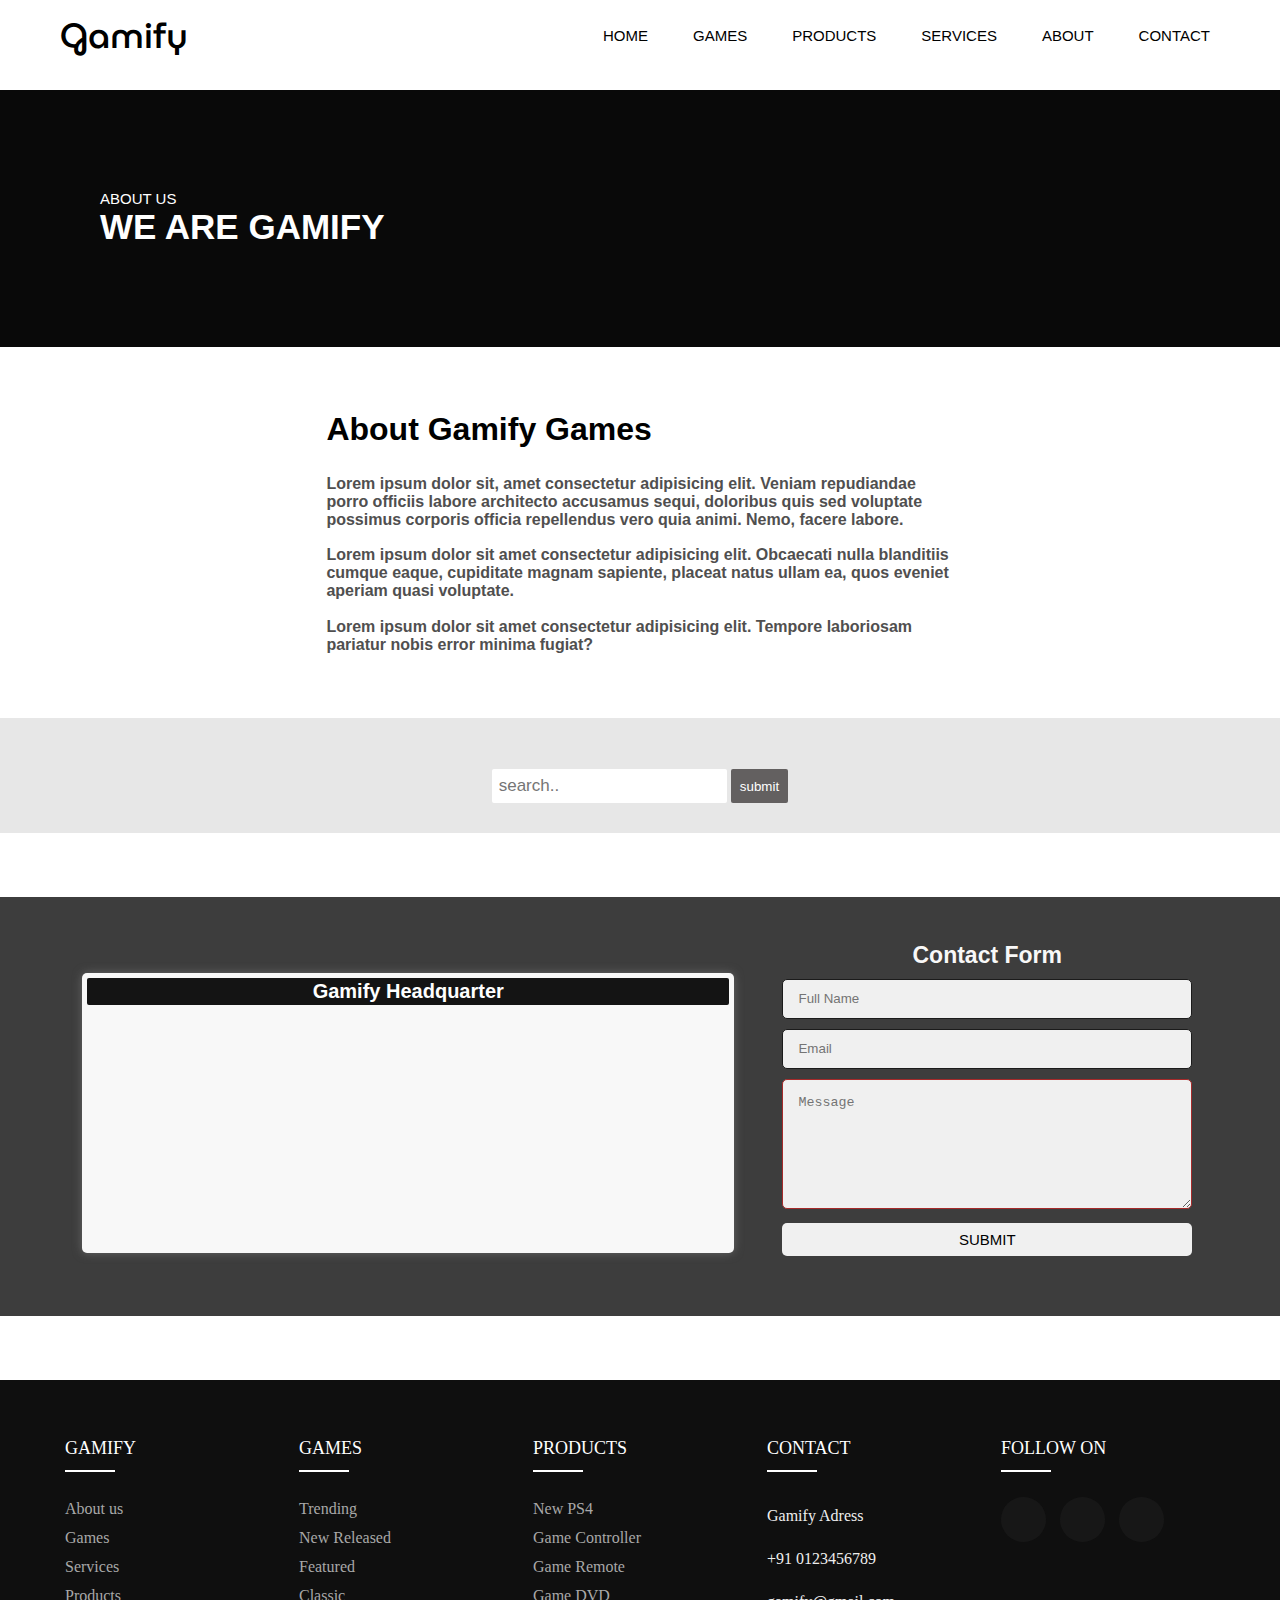
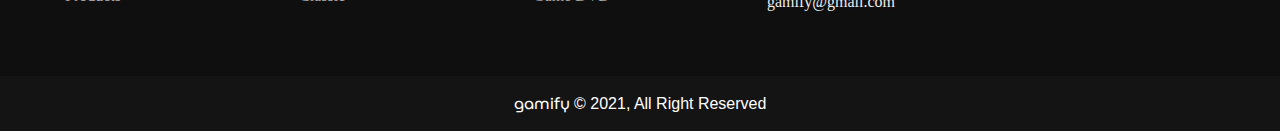
<file: about.html>
<!DOCTYPE html>
  <html lang="en">
  
  <head>
    <meta charset="UTF-8">
    <meta http-equiv="X-UA-Compatible" content="IE=edge">
    <meta name="viewport" content="width=device-width, initial-scale=1.0">
    <link rel="preconnect" href="https://fonts.googleapis.com">
    <link rel="preconnect" href="https://fonts.gstatic.com" crossorigin>
    <link
      href="https://fonts.googleapis.com/css2?family=MuseoModerno&family=Orbitron&family=Palanquin:wght@100&family=Unica+One&display=swap"
      rel="stylesheet">
    <link rel="stylesheet" href="https://use.fontawesome.com/releases/v5.15.3/css/all.css"
      integrity="sha384-SZXxX4whJ79/gErwcOYf+zWLeJdY/qpuqC4cAa9rOGUstPomtqpuNWT9wdPEn2fk" crossorigin="anonymous">
    <link rel="stylesheet" href="https://use.fontawesome.com/releases/v5.15.3/css/all.css"
      integrity="sha384-SZXxX4whJ79/gErwcOYf+zWLeJdY/qpuqC4cAa9rOGUstPomtqpuNWT9wdPEn2fk" crossorigin="anonymous">
    <link rel="stylesheet" href="style.css">
    <title>Project</title>
  </head>
  


  
  <body>
    
    <!-- navbar -->
    <section class="navbar-2">
      <div class="nav-container nav-flex">
        <h1 class="logo-2">Gamify</h1>
        <nav>
          <input class="menu-btn-n" type="checkbox" id="menu-btn-n" />
          <label class="menu-icon-n" for="menu-btn-n"><span class="navicon-n"></span></label>
          <ul class="menu-n">
            <li><a class="underline-hover-2" href="index.html">HOME</a></li>
            <li><a class="underline-hover-2" href="games.html">GAMES</a></li>
            <li><a class="underline-hover-2" href="products.html">PRODUCTS</a></li>
            <li><a class="underline-hover-2" href="services.html">SERVICES</a></li>
            <li><a class="underline-hover-2" href="about.html">ABOUT</a></li>
            <li><a class="underline-hover-2" href="contact.html">CONTACT</a></li>
          </ul>
        </nav>
        </nav>
      </div>


      

      <div class="about-header">
       <p>ABOUT US</p>
        <div class="game-title">
            <h2>WE ARE <span class="changing-text">GAMIFY</span></h2>
        </div>
    </div>
    
    
    </section>
    <section class="about-main">
        <h2>About Gamify Games</h2>
    <div class="about-text">
        <h4>Lorem ipsum dolor sit, amet consectetur adipisicing elit. Veniam repudiandae porro officiis labore architecto accusamus sequi, doloribus quis sed voluptate possimus corporis officia repellendus vero quia animi. Nemo, facere labore.</h4>
    </div>
    <div class="about-text">
       <h4>Lorem ipsum dolor sit amet consectetur adipisicing elit. Obcaecati nulla blanditiis cumque eaque, cupiditate magnam sapiente, placeat natus ullam ea, quos eveniet aperiam quasi voluptate.</h4>
    </div>
    <div class="about-text">
        <h4>Lorem ipsum dolor sit amet consectetur adipisicing elit. Tempore laboriosam pariatur nobis error minima fugiat?</h4>
    </div>
    </section>

   <!-- searchbar -->
   <form>
    <div class="game-header">
        <div class="search-bar">
            <input type="text" placeholder="search.." name="search" id="search">
            <input type="submit" value="submit">
        </div>
       </div>
   </form>
  <!-- google Map -->
  <div class="google-contact-container">
    <div class="contact-in">
      <div class="google-map">
        <h3>Gamify Headquarter</h3>
        <iframe
          src="https://www.google.com/maps/embed?pb=!1m18!1m12!1m3!1d3664.1511778329277!2d77.35972991480645!3d23.310273084808124!2m3!1f0!2f0!3f0!3m2!1i1024!2i768!4f13.1!3m3!1m2!1s0x397c6633e4585727%3A0x296f51f7ef0498c7!2sRajiv%20Gandhi%20Proudyogiki%20Vishwavidyalaya!5e0!3m2!1sen!2sin!4v1625091590758!5m2!1sen!2sin"
          width="100%" height="239px" class="map-container" style="border:0;" allowfullscreen=""
          loading="lazy"></iframe>
      </div>
    </div>
    <div class="contact-form">
      <h3>Contact Form</h3>
      <form>
        <input class="contact-form-txt" type="text" name="text" placeholder="Full Name" />
        <input class="contact-form-txt" type="email" name="email" placeholder="Email" />
        <textarea class="contact-form-txtarea" name="Message" placeholder="Message"></textarea>
        <input class="contact-form-btn" type="submit" name="sumit" />
      </form>
    </div>
  </div>

  
    <!-- Footer -->
    <footer class="footer">
      <div class="footer-container">
        <div class="row">
          <div class="footer-col">
            <h4>GAMIFY</h4>
            <ul>
              <li><a href="about.html">About us</a></li>
            <li><a href="games.html">Games</a></li>
            <li><a href="services.html">Services</a></li>
            <li><a href="products.html">Products</a></li>
            </ul>
          </div>
          <div class="footer-col">
            <h4>GAMES</h4>
            <ul>
              <li><a href="#">Trending</a></li>
              <li><a href="#">New Released</a></li>
              <li><a href="#">Featured</a></li>
              <li><a href="#">Classic</a></li>
            </ul>
          </div>
          <div class="footer-col">
            <h4>PRODUCTS</h4>
            <ul>
              <li><a href="#">New PS4</a></li>
              <li><a href="#">Game Controller</a></li>
              <li><a href="#">Game Remote</a></li>
              <li><a href="#">Game DVD</a></li>
            </ul>
          </div>
          <div class="footer-col">
            <h4>CONTACT</h4>
            <div class="contact-details">
              <ul>
                <li><a href="#"><i class="fas fa-map-marker-alt"></i> Gamify Adress</a></li>
                <li><a href="#"><i class="fas fa-phone-alt"></i> +91 0123456789</a></li>
                <li><a href="#"><i class="far fa-envelope"></i> gamify@gmail.com</a></li>
              </ul>
            </div>
          </div>
          <div class="footer-col">
            <h4>FOLLOW ON</h4>
            <div class="social-links">
              <a href="#"><i class="fab fa-facebook fa-2x"></i></a>
              <a href="#"><i class="fab fa-twitter fa-2x"></i></a>
              <a href="#"><i class="fab fa-instagram fa-2x"></i></a>
            </div>
          </div>
        </div>
        <div </div>
        </div>
    </footer>
     <!-- footer-bottom -->
  <div class="bottom-footer">
    <div class="bottom-text">
      <p><a href="index.html">gamify</a> &COPY; 2021, All Right Reserved</p>
    </div>
  </div>
  </body>
  </html>
</file>
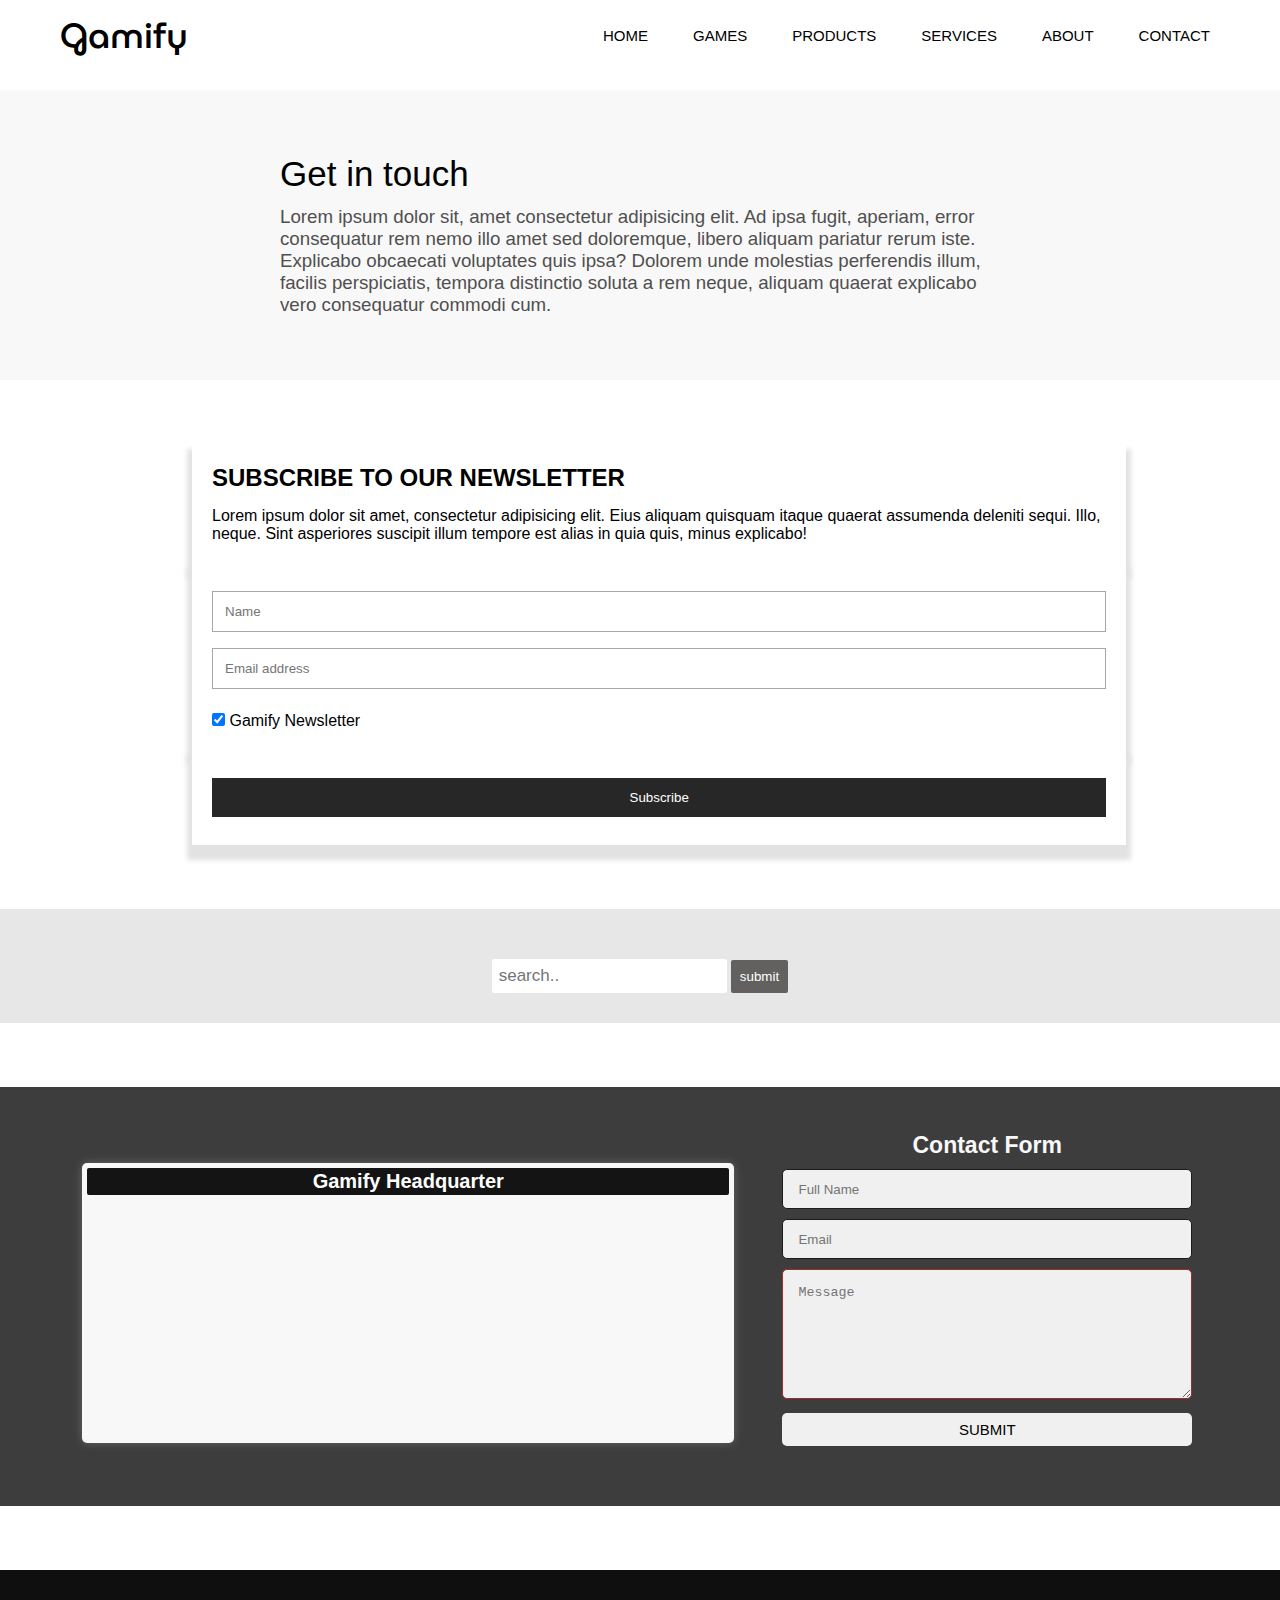
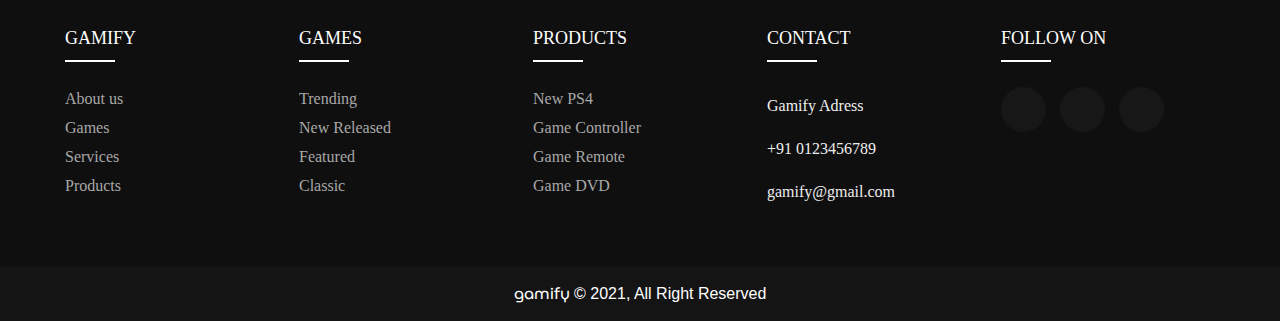
<file: contact.html>
<!DOCTYPE html>
<html lang="en">

<head>
  <meta charset="UTF-8">
  <meta http-equiv="X-UA-Compatible" content="IE=edge">
  <meta name="viewport" content="width=device-width, initial-scale=1.0">
  <link rel="preconnect" href="https://fonts.googleapis.com">
  <link rel="preconnect" href="https://fonts.gstatic.com" crossorigin>
  <link
    href="https://fonts.googleapis.com/css2?family=MuseoModerno&family=Orbitron&family=Palanquin:wght@100&family=Unica+One&display=swap"
    rel="stylesheet">
  <link rel="stylesheet" href="https://use.fontawesome.com/releases/v5.15.3/css/all.css"
    integrity="sha384-SZXxX4whJ79/gErwcOYf+zWLeJdY/qpuqC4cAa9rOGUstPomtqpuNWT9wdPEn2fk" crossorigin="anonymous">
  <link rel="stylesheet" href="https://use.fontawesome.com/releases/v5.15.3/css/all.css"
    integrity="sha384-SZXxX4whJ79/gErwcOYf+zWLeJdY/qpuqC4cAa9rOGUstPomtqpuNWT9wdPEn2fk" crossorigin="anonymous">
  <link rel="stylesheet" href="style.css">
  <title>Project</title>
</head>
<!-- 
<body>
  <!-- navbar -->
  <section class="navbar-2">
    <div class="nav-container nav-flex">
      <h1 class="logo-2">Gamify</h1>
      <nav>
        <input class="menu-btn-n" type="checkbox" id="menu-btn-n" />
        <label class="menu-icon-n" for="menu-btn-n"><span class="navicon-n"></span></label>
        <ul class="menu-n">
          <li><a class="underline-hover-2" href="index.html">HOME</a></li>
          <li><a class="underline-hover-2" href="games.html">GAMES</a></li>
          <li><a class="underline-hover-2" href="products.html">PRODUCTS</a></li>
          <li><a class="underline-hover-2" href="services.html">SERVICES</a></li>
          <li><a class="underline-hover-2" href="about.html">ABOUT</a></li>
          <li><a class="underline-hover-2" href="contact.html">CONTACT</a></li>
        </ul>
      </nav>
    </div>
</section>

 <section class="contact-main">
        <h1>Get in touch</h1>
    <div class="contact-text">
        <h3>Lorem ipsum dolor sit, amet consectetur adipisicing elit. Ad ipsa fugit, aperiam, error consequatur rem nemo illo amet sed doloremque, libero aliquam pariatur rerum iste. Explicabo obcaecati voluptates quis ipsa? Dolorem unde molestias perferendis illum, facilis perspiciatis, tempora distinctio soluta a rem neque, aliquam quaerat explicabo vero consequatur commodi cum.</h3>
    </div>
    </section>


  <section class="newsletter">
      <form action="action_page.php">
          <div class="newsletter-container">
              <h2>SUBSCRIBE TO OUR <span class="changing-text">NEWSLETTER</span></h2>
              <p>Lorem ipsum dolor sit amet, consectetur adipisicing elit. Eius aliquam quisquam itaque quaerat assumenda deleniti sequi. Illo, neque. Sint asperiores suscipit illum tempore est alias in quia quis, minus explicabo!</p>
          </div>
          <div class="newsletter-container">
              <input type="text" placeholder="Name" required >
              <input type="text" placeholder="Email address"  name="email" required >
              <label><input type="checkbox" checked="checked" name="subscribe">    Gamify Newsletter</label>
          </div>
          <div class="newsletter-container">
              <input type="submit" value="Subscribe">
          </div>
      </form>
  </section>

<!-- search -->
  <form>
    <div class="game-header">
        <div class="search-bar">
            <input type="text" placeholder="search.." name="search" id="search">
            <input type="submit" value="submit">
        </div>
       </div>
   </form>
    

  <!-- google Map -->
  <div class="google-contact-container">
    <div class="contact-in">
      <div class="google-map">
        <h3>Gamify Headquarter</h3>
        <iframe
          src="https://www.google.com/maps/embed?pb=!1m18!1m12!1m3!1d3664.1511778329277!2d77.35972991480645!3d23.310273084808124!2m3!1f0!2f0!3f0!3m2!1i1024!2i768!4f13.1!3m3!1m2!1s0x397c6633e4585727%3A0x296f51f7ef0498c7!2sRajiv%20Gandhi%20Proudyogiki%20Vishwavidyalaya!5e0!3m2!1sen!2sin!4v1625091590758!5m2!1sen!2sin"
          width="100%" height="239px" class="map-container" style="border:0;" allowfullscreen=""
          loading="lazy"></iframe>
      </div>
    </div>
    <div class="contact-form">
      <h3>Contact Form</h3>
      <form>
        <input class="contact-form-txt" type="text" name="text" placeholder="Full Name" />
        <input class="contact-form-txt" type="email" name="email" placeholder="Email" />
        <textarea class="contact-form-txtarea" name="Message" placeholder="Message"></textarea>
        <input class="contact-form-btn" type="submit" name="sumit" />
      </form>
    </div>
  </div>


  <!-- Footer -->
  <footer class="footer">
    <div class="footer-container">
      <div class="row">
        <div class="footer-col">
          <h4>GAMIFY</h4>
          <ul>
            <li><a href="about.html">About us</a></li>
            <li><a href="games.html">Games</a></li>
            <li><a href="services.html">Services</a></li>
            <li><a href="products.html">Products</a></li>
          </ul>
        </div>
        <div class="footer-col">
          <h4>GAMES</h4>
          <ul>
            <li><a href="#">Trending</a></li>
            <li><a href="#">New Released</a></li>
            <li><a href="#">Featured</a></li>
            <li><a href="#">Classic</a></li>
          </ul>
        </div>
        <div class="footer-col">
          <h4>PRODUCTS</h4>
          <ul>
            <li><a href="#">New PS4</a></li>
            <li><a href="#">Game Controller</a></li>
            <li><a href="#">Game Remote</a></li>
            <li><a href="#">Game DVD</a></li>
          </ul>
        </div>
        <div class="footer-col">
          <h4>CONTACT</h4>
          <div class="contact-details">
            <ul>
              <li><a href="#"><i class="fas fa-map-marker-alt"></i> Gamify Adress</a></li>
              <li><a href="#"><i class="fas fa-phone-alt"></i> +91 0123456789</a></li>
              <li><a href="#"><i class="far fa-envelope"></i> gamify@gmail.com</a></li>
            </ul>
          </div>
        </div>
        <div class="footer-col">
          <h4>FOLLOW ON</h4>
          <div class="social-links">
            <a href="#"><i class="fab fa-facebook fa-2x"></i></a>
            <a href="#"><i class="fab fa-twitter fa-2x"></i></a>
            <a href="#"><i class="fab fa-instagram fa-2x"></i></a>
          </div>
        </div>
      </div>
      <div </div>
      </div>
  </footer>
   <!-- footer-bottom -->
   <div class="bottom-footer">
    <div class="bottom-text">
      <p><a href="index.html">gamify</a> &COPY; 2021, All Right Reserved</p>
    </div>
  </div>
</body>
</html>
</file>
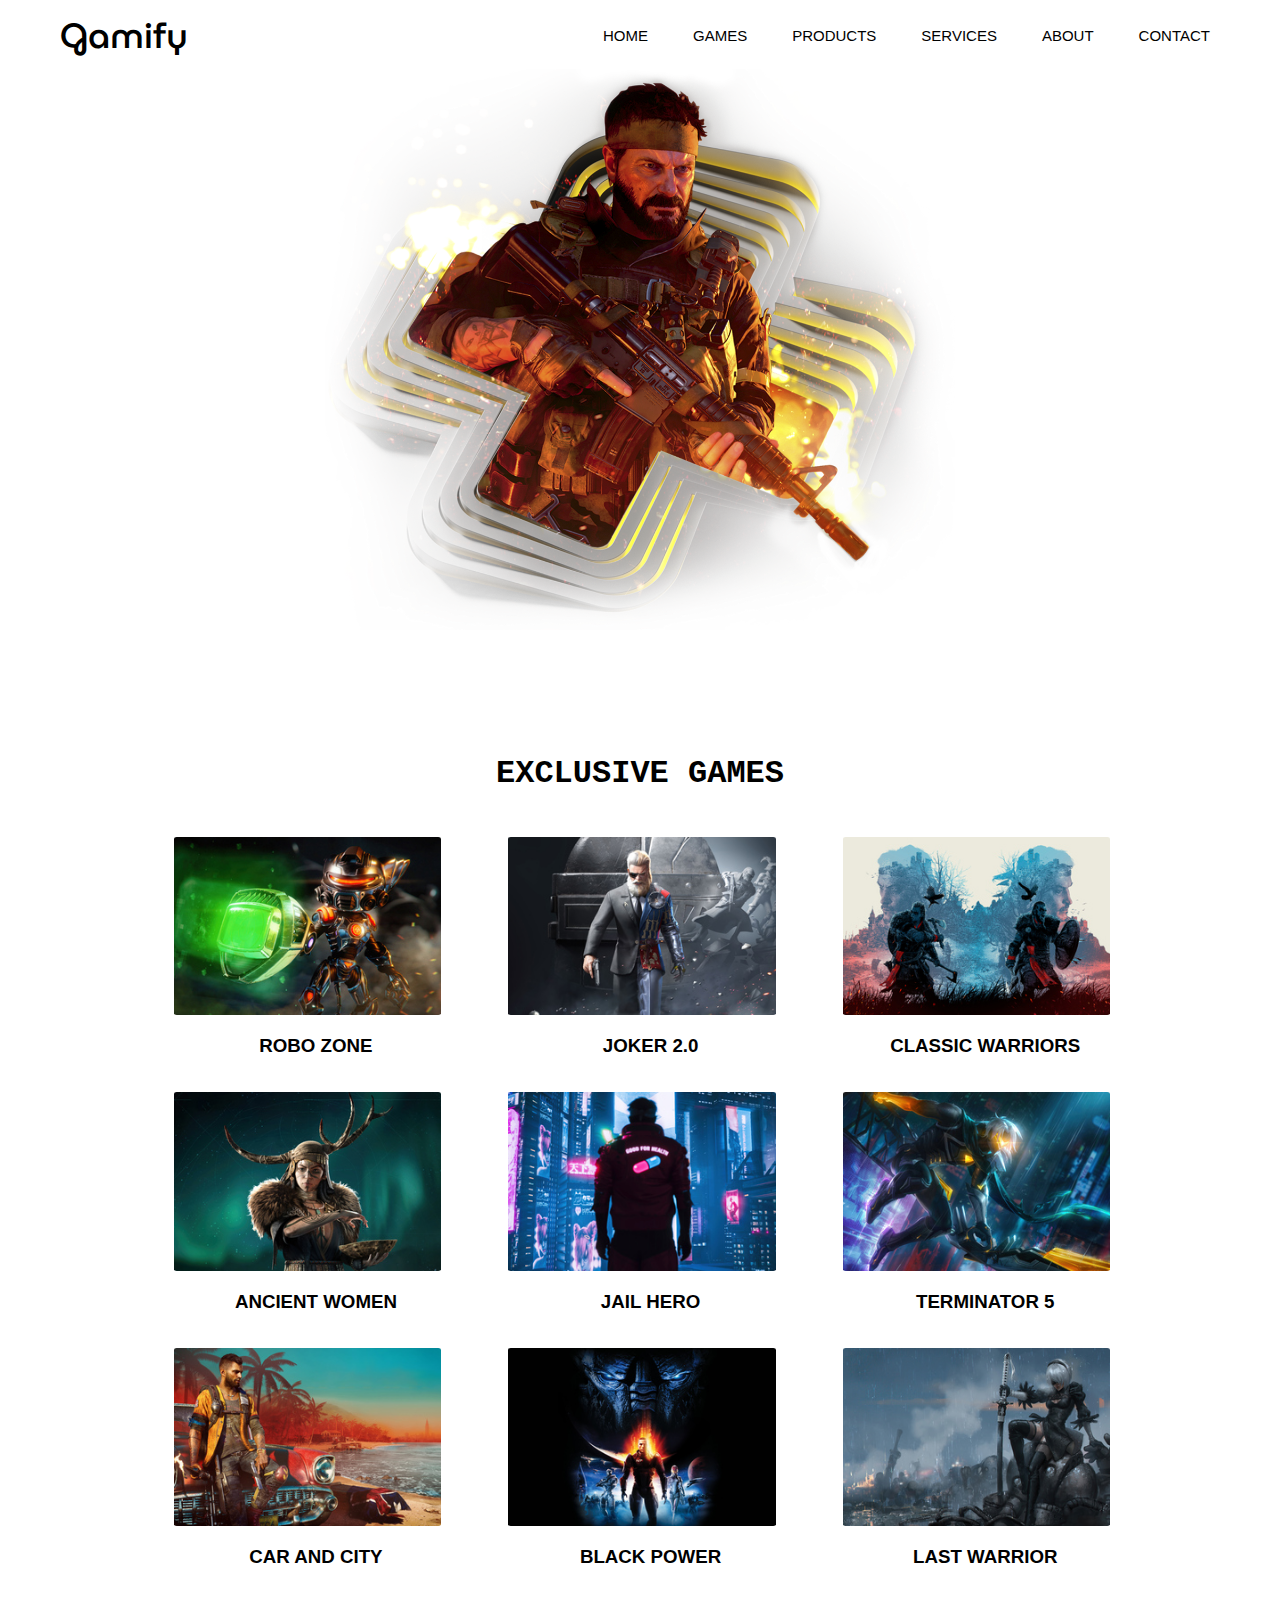
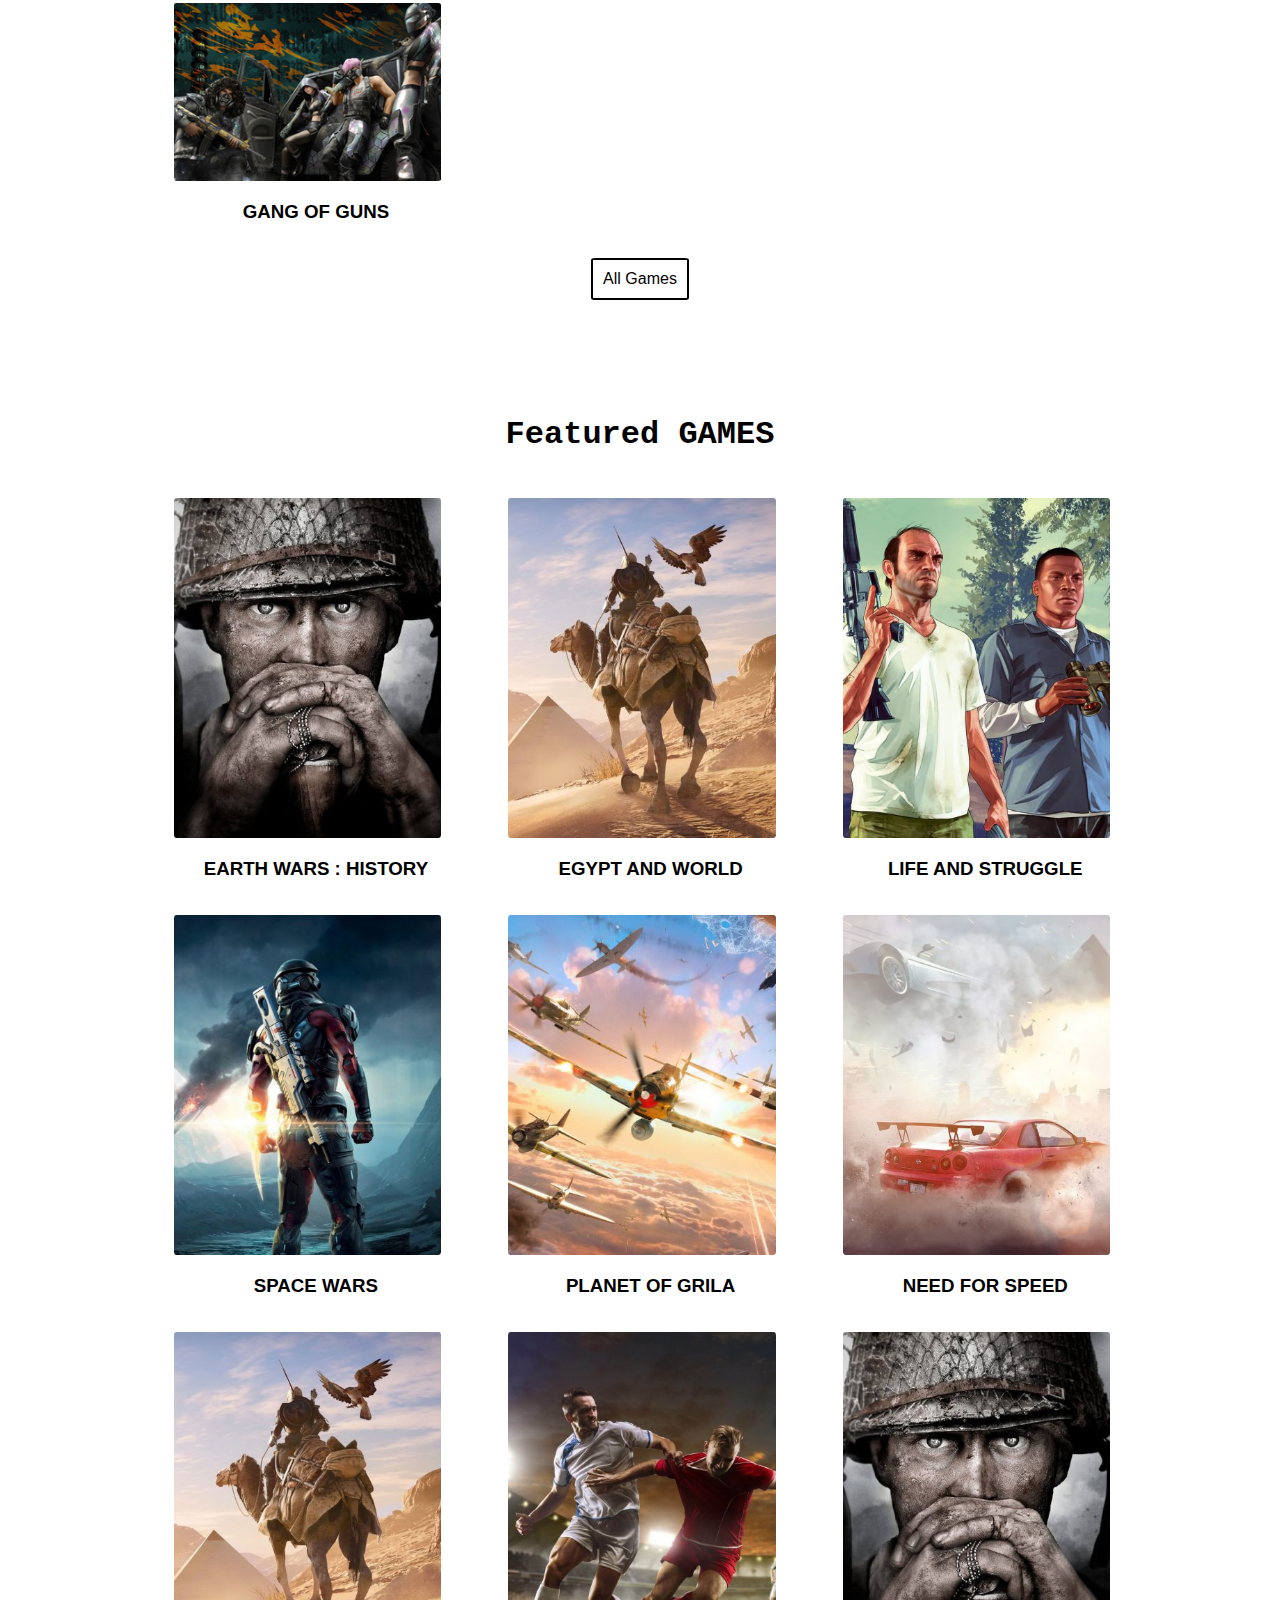
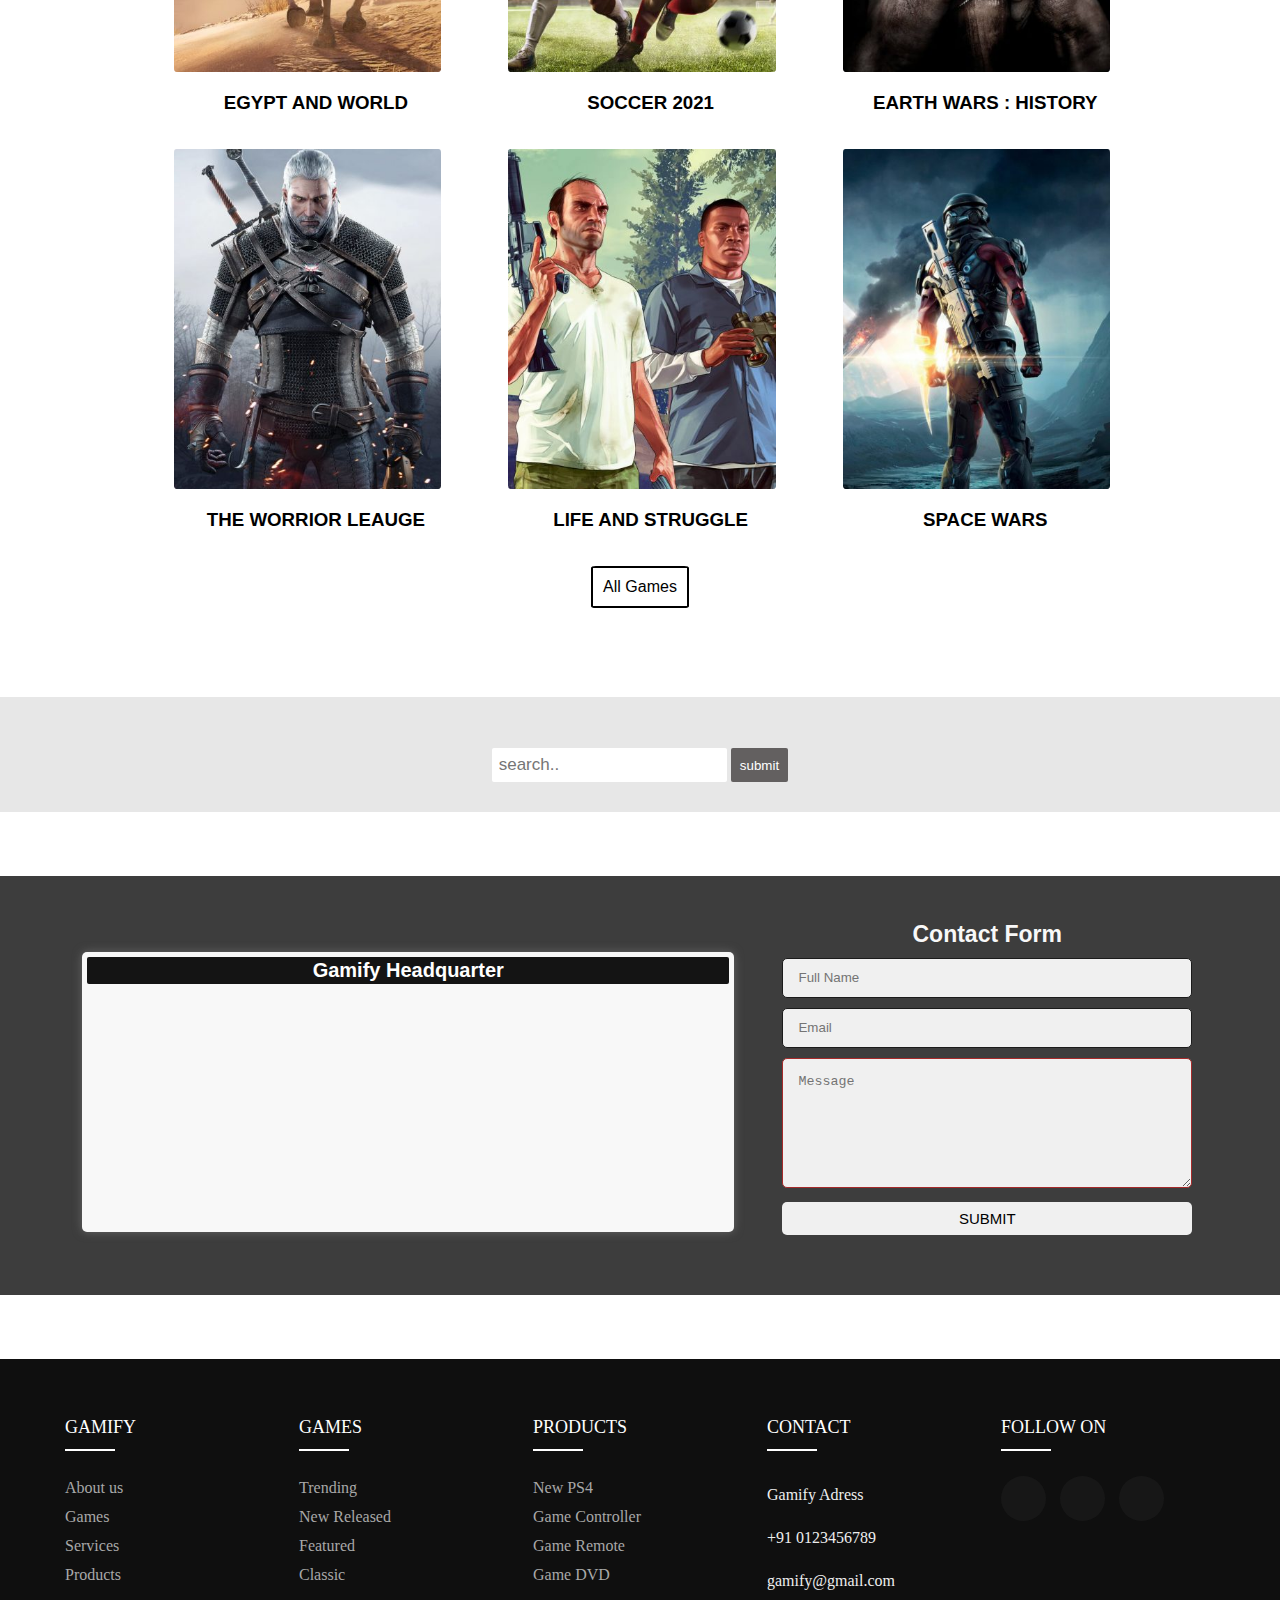
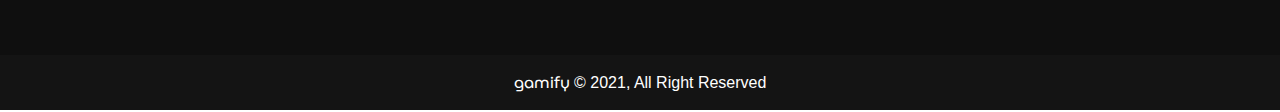
<file: games.html>
<!DOCTYPE html>
<html lang="en">

<head>
  <meta charset="UTF-8">
  <meta http-equiv="X-UA-Compatible" content="IE=edge">
  <meta name="viewport" content="width=device-width, initial-scale=1.0">
  <link rel="preconnect" href="https://fonts.googleapis.com">
  <link rel="preconnect" href="https://fonts.gstatic.com" crossorigin>
  <link
    href="https://fonts.googleapis.com/css2?family=MuseoModerno&family=Orbitron&family=Palanquin:wght@100&family=Unica+One&display=swap"
    rel="stylesheet">
  <link rel="stylesheet" href="https://use.fontawesome.com/releases/v5.15.3/css/all.css"
    integrity="sha384-SZXxX4whJ79/gErwcOYf+zWLeJdY/qpuqC4cAa9rOGUstPomtqpuNWT9wdPEn2fk" crossorigin="anonymous">
  <link rel="stylesheet" href="https://use.fontawesome.com/releases/v5.15.3/css/all.css"
    integrity="sha384-SZXxX4whJ79/gErwcOYf+zWLeJdY/qpuqC4cAa9rOGUstPomtqpuNWT9wdPEn2fk" crossorigin="anonymous">
  <link rel="stylesheet" href="style.css">
  <title>Project</title>
</head>

<body>
  <!-- navbar -->
  <section class="navbar-2">
    <div class="nav-container nav-flex">
      <h1 class="logo-2">Gamify</h1>
      <nav>
        <input class="menu-btn-n" type="checkbox" id="menu-btn-n" />
        <label class="menu-icon-n" for="menu-btn-n"><span class="navicon-n"></span></label>
        <ul class="menu-n">
          <li><a class="underline-hover-2" href="index.html">HOME</a></li>
          <li><a class="underline-hover-2" href="games.html">GAMES</a></li>
          <li><a class="underline-hover-2" href="products.html">PRODUCTS</a></li>
          <li><a class="underline-hover-2" href="services.html">SERVICES</a></li>
          <li><a class="underline-hover-2" href="about.html">ABOUT</a></li>
          <li><a class="underline-hover-2" href="contact.html">CONTACT</a></li>
        </ul>
      </nav>
    </div>
    <div class="games-header">
      <img src="image/ps-plus-cod-black-ops-cold-war-icon-03-en-28sep20.png" width="100%" height="auto" alt="">
    </div>
  </section>




  <section class="top-games-container">
    <h2> EXCLUSIVE <span class="changing-text">GAMES</span></h2>
    <div class="img-container">
      <div>
        <img class="img-area" src="images/game (1).jpg" alt="">
        <h3 class="game-main-title">ROBO ZONE</h3>
        </p>
      </div>
      <div>
        <img class="img-area" src="images/game (2).jpg" alt="">
        <h3 class="game-main-title">JOKER 2.0</h3>
      </div>
      <div>
        <img class="img-area" src="images/game (3).jpg" alt="">
        <h3 class="game-main-title">CLASSIC WARRIORS</h3>
      </div>
      <div>
        <img class="img-area" src="images/game (4).jpg" alt="">
        <h3 class="game-main-title">ANCIENT WOMEN</h3>
      </div>
      <div>
        <img class="img-area" src="images/game-1.jpg" alt="">
        <h3 class="game-main-title">JAIL HERO</h3>
      </div>
      <div>
        <img class="img-area" src="images/game-2.jpg" alt="">
        <h3 class="game-main-title">TERMINATOR 5</h3>
      </div>
      <div>
        <img class="img-area" src="images/game-3.jpg" alt="">
        <h3 class="game-main-title">CAR AND CITY</h3>
      </div>
      <div>
        <img class="img-area" src="images/game-4.jpg" alt="">
        <h3 class="game-main-title">BLACK POWER</h3>
      </div>
      <div>
        <img class="img-area" src="images/game-5.jpg" alt="">
        <h3 class="game-main-title">LAST WARRIOR</h3>
        </p>
      </div>
      <div>
        <img class="img-area" src="images/game- e.jpg" alt="">
        <h3 class="game-main-title">GANG OF GUNS </h3>
      </div>
    </div>
  </section>

  <div class="more-btn">
    <button class=" button button-1">All Games</button>
  </div>





  <!-- Top Games -->
  <section class="top-games-container">
    <h2> Featured <span class="changing-text">GAMES</span></h2>
    <div class="img-container">
      <div>
        <img class="img-area" src="image/cod-cover-384x488.jpg" alt="">
        <h3 class="game-main-title">EARTH WARS : HISTORY</h3>
        </p>
      </div>
      <div>
        <img class="img-area" src="image/ew-cover-384x488.jpg" alt="">
        <h3 class="game-main-title">EGYPT AND WORLD</h3>
      </div>
      <div>
        <img class="img-area" src="image/gta-poster-384x488.jpg" alt="">
        <h3 class="game-main-title">LIFE AND STRUGGLE</h3>
      </div>
      <div>
        <img class="img-area" src="image/me-cover-384x488.jpg" alt="">
        <h3 class="game-main-title">SPACE WARS</h3>
      </div>
      <div>
        <img class="img-area" src="image/Planes-of-Gloria-384x488.jpg" alt="">
        <h3 class="game-main-title">PLANET OF GRILA</h3>
      </div>
      <div>
        <img class="img-area" src="image/nfs-cover-384x488.jpg" alt="">
        <h3 class="game-main-title">NEED FOR SPEED</h3>
      </div>
      <div>
        <img class="img-area" src="image/ew-cover-384x488.jpg" alt="">
        <h3 class="game-main-title">EGYPT AND WORLD</h3>
      </div>
      <div>
        <img class="img-area" src="image/soccer-poster-384x488.jpg" alt="">
        <h3 class="game-main-title">SOCCER 2021</h3>
      </div>
      <div>
        <img class="img-area" src="image/cod-cover-384x488.jpg" alt="">
        <h3 class="game-main-title">EARTH WARS : HISTORY</h3>
        </p>
      </div>
      <div>
        <img class="img-area" src="image/the-witcher-1-384x488.jpg" alt="">
        <h3 class="game-main-title">THE WORRIOR LEAUGE </h3>
      </div>
      <div>
        <img class="img-area" src="image/gta-poster-384x488.jpg" alt="">
        <h3 class="game-main-title">LIFE AND STRUGGLE</h3>
      </div>
      <div>
        <img class="img-area" src="image/me-cover-384x488.jpg" alt="">
        <h3 class="game-main-title">SPACE WARS</h3>
      </div>
    </div>
  </section>

  <div class="more-btn">
    <button class=" button button-1">All Games</button>
  </div>



  <!-- searchbar -->
  <form>
    <div class="game-header">
      <div class="search-bar">
        <input type="text" placeholder="search.." name="search" id="search">
        <input type="submit" value="submit">
      </div>
    </div>
  </form>
  <!-- google Map -->
  <div class="google-contact-container">
    <div class="contact-in">
      <div class="google-map">
        <h3>Gamify Headquarter</h3>
        <iframe
          src="https://www.google.com/maps/embed?pb=!1m18!1m12!1m3!1d3664.1511778329277!2d77.35972991480645!3d23.310273084808124!2m3!1f0!2f0!3f0!3m2!1i1024!2i768!4f13.1!3m3!1m2!1s0x397c6633e4585727%3A0x296f51f7ef0498c7!2sRajiv%20Gandhi%20Proudyogiki%20Vishwavidyalaya!5e0!3m2!1sen!2sin!4v1625091590758!5m2!1sen!2sin"
          width="100%" height="239px" class="map-container" style="border:0;" allowfullscreen=""
          loading="lazy"></iframe>
      </div>
    </div>
    <div class="contact-form">
      <h3>Contact Form</h3>
      <form>
        <input class="contact-form-txt" type="text" name="text" placeholder="Full Name" />
        <input class="contact-form-txt" type="email" name="email" placeholder="Email" />
        <textarea class="contact-form-txtarea" name="Message" placeholder="Message"></textarea>
        <input class="contact-form-btn" type="submit" name="sumit" />
      </form>
    </div>
  </div>

  <!-- Footer -->
  <footer class="footer">
    <div class="footer-container">
      <div class="row">
        <div class="footer-col">
          <h4>GAMIFY</h4>
          <ul>
            <li><a href="about.html">About us</a></li>
            <li><a href="games.html">Games</a></li>
            <li><a href="services.html">Services</a></li>
            <li><a href="products.html">Products</a></li>
          </ul>
        </div>
        <div class="footer-col">
          <h4>GAMES</h4>
          <ul>
            <li><a href="#">Trending</a></li>
            <li><a href="#">New Released</a></li>
            <li><a href="#">Featured</a></li>
            <li><a href="#">Classic</a></li>
          </ul>
        </div>
        <div class="footer-col">
          <h4>PRODUCTS</h4>
          <ul>
            <li><a href="#">New PS4</a></li>
            <li><a href="#">Game Controller</a></li>
            <li><a href="#">Game Remote</a></li>
            <li><a href="#">Game DVD</a></li>
          </ul>
        </div>
        <div class="footer-col">
          <h4>CONTACT</h4>
          <div class="contact-details">
            <ul>
              <li><a href="#"><i class="fas fa-map-marker-alt"></i> Gamify Adress</a></li>
              <li><a href="#"><i class="fas fa-phone-alt"></i> +91 0123456789</a></li>
              <li><a href="#"><i class="far fa-envelope"></i> gamify@gmail.com</a></li>
            </ul>
          </div>
        </div>
        <div class="footer-col">
          <h4>FOLLOW ON</h4>
          <div class="social-links">
            <a href="#"><i class="fab fa-facebook fa-2x"></i></a>
            <a href="#"><i class="fab fa-twitter fa-2x"></i></a>
            <a href="#"><i class="fab fa-instagram fa-2x"></i></a>
          </div>
        </div>
      </div>
      <div </div>
      </div>
  </footer>
  <!-- footer-bottom -->
  <div class="bottom-footer">
    <div class="bottom-text">
      <p><a href="index.html">gamify</a> &COPY; 2021, All Right Reserved</p>
    </div>
  </div>
</body>

</html>
</file>
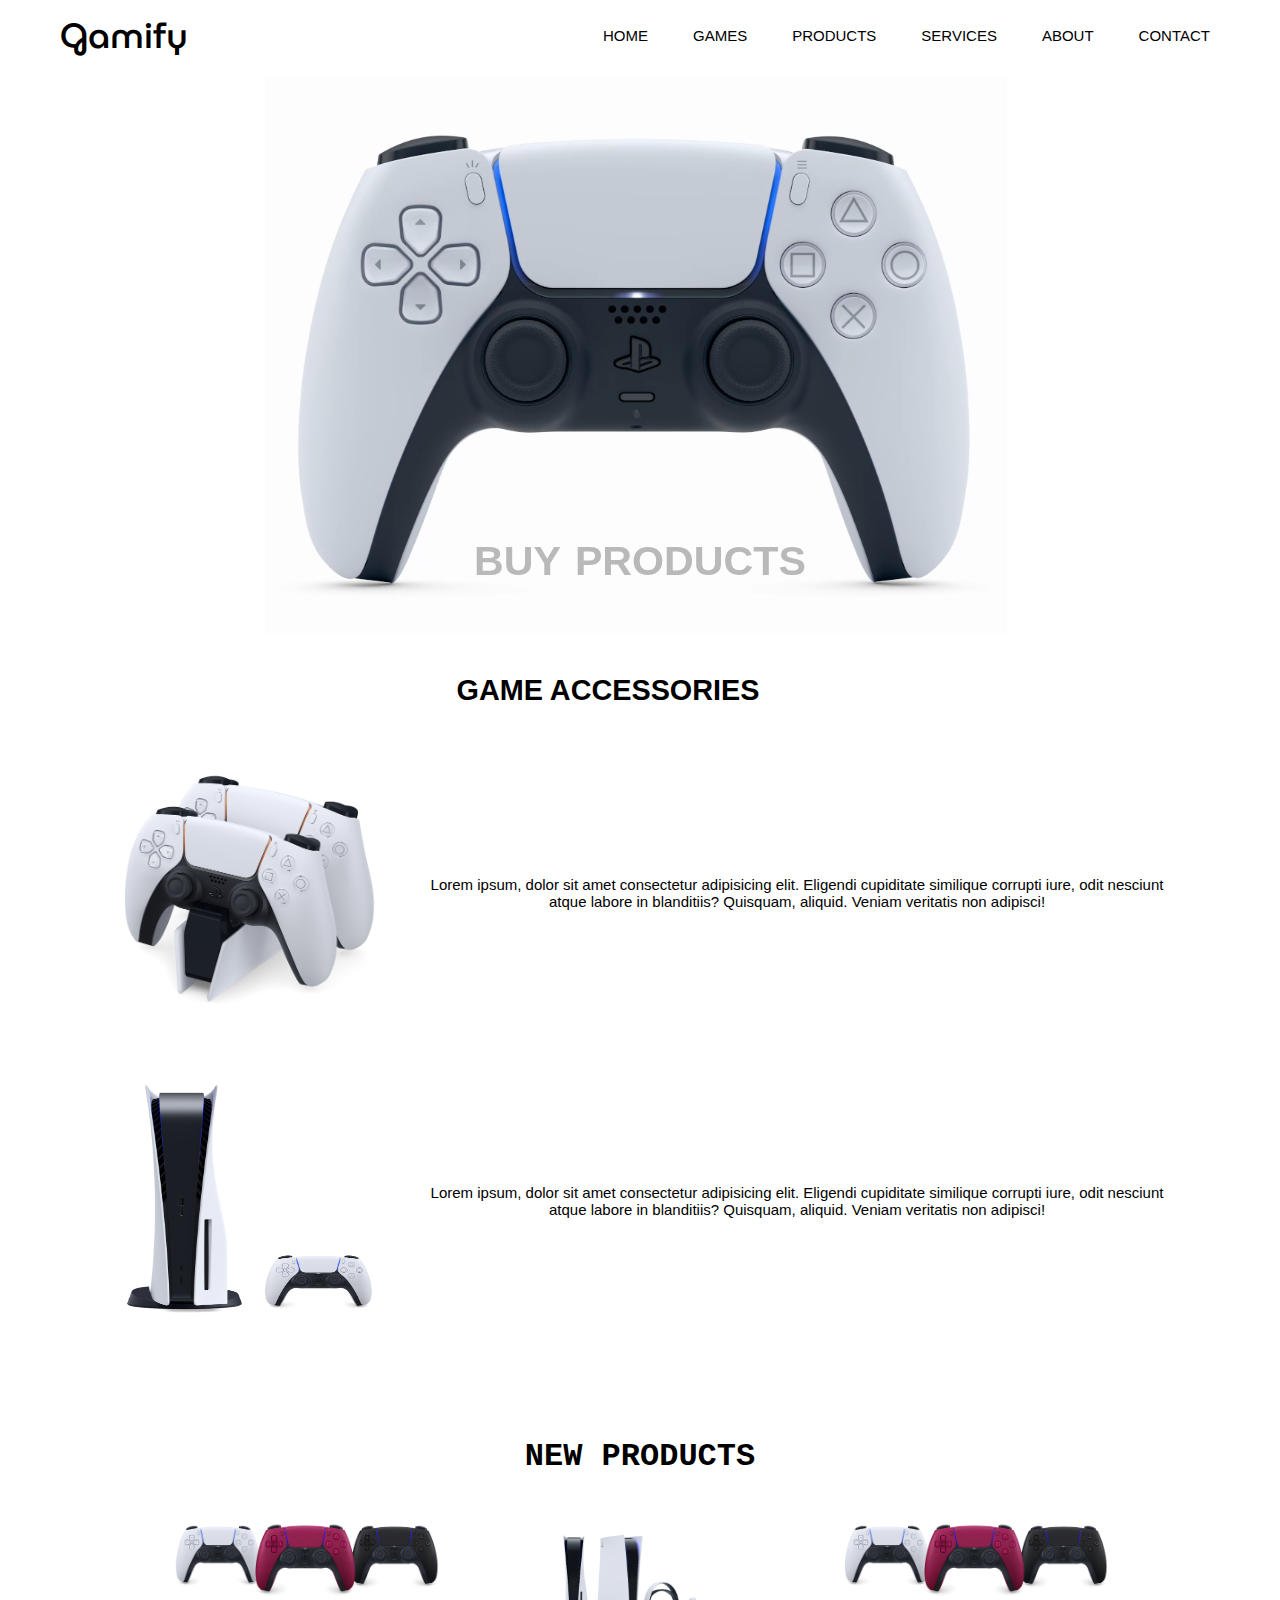
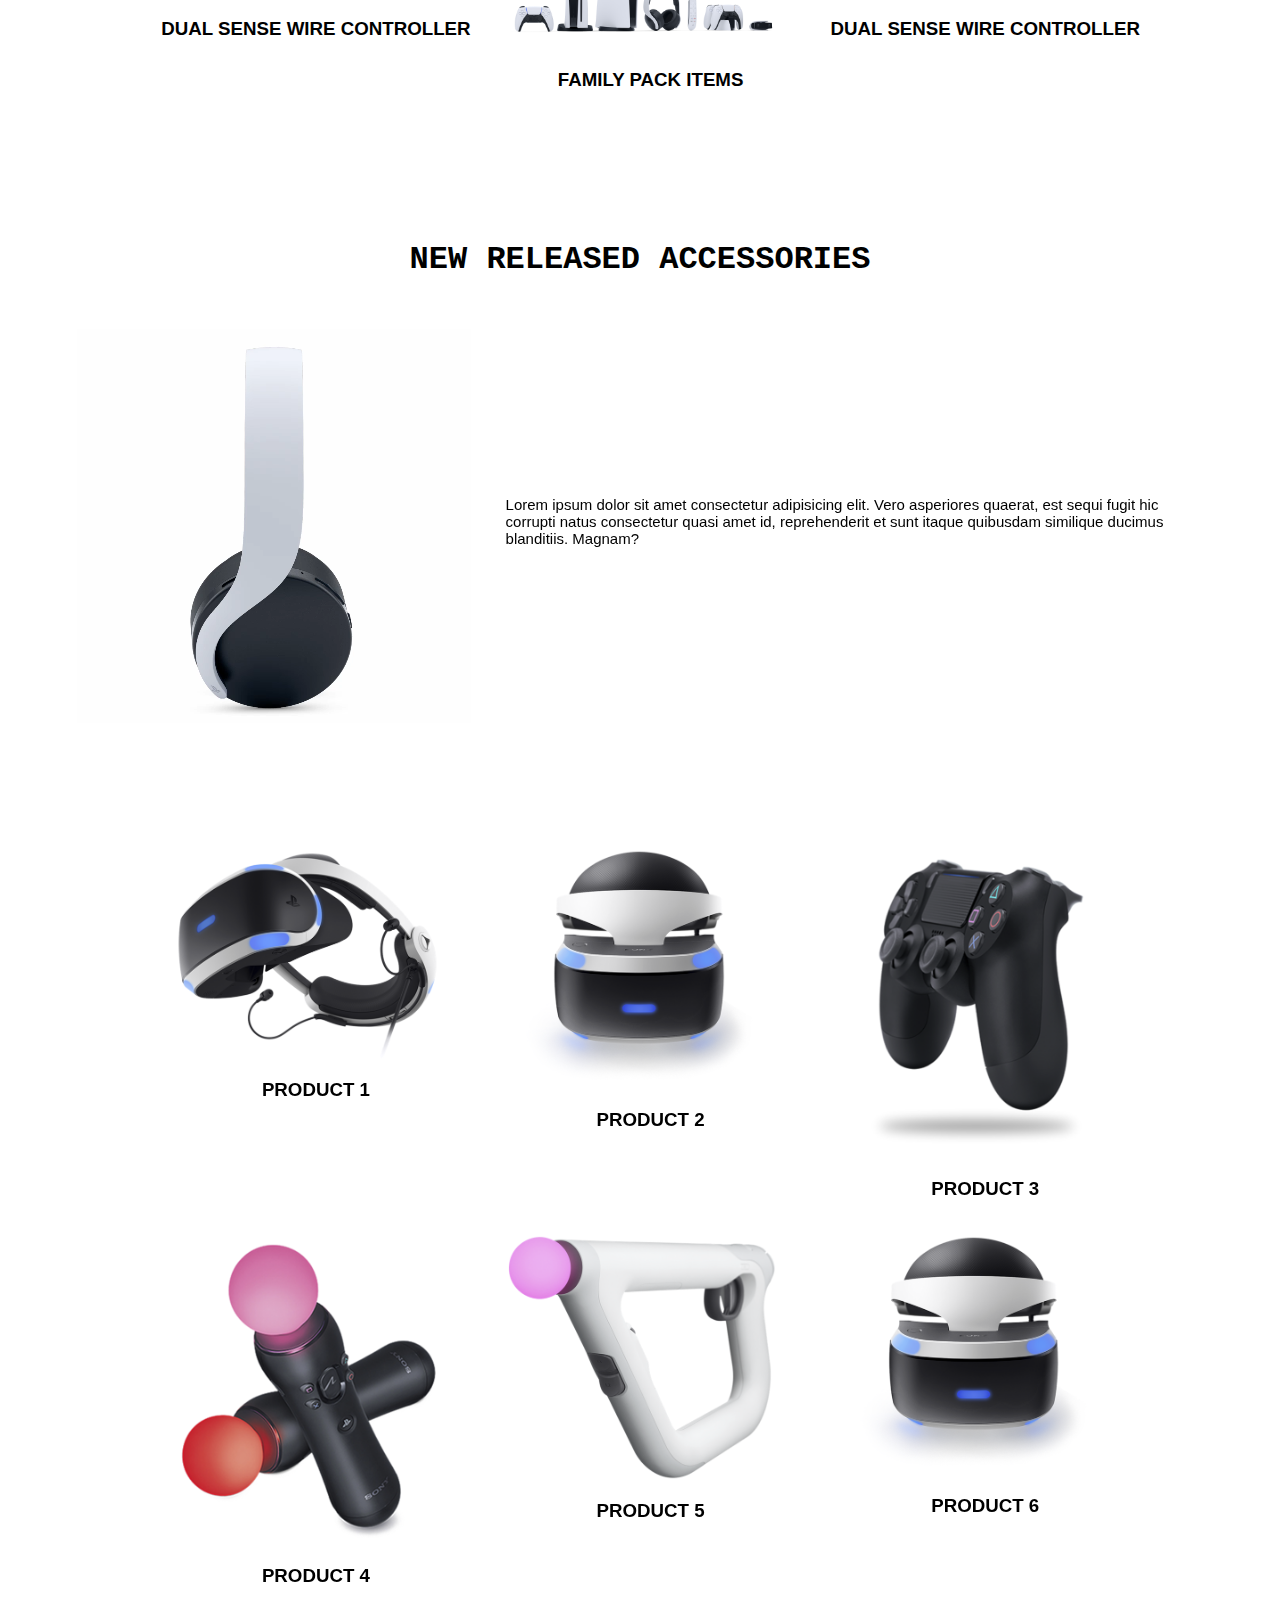
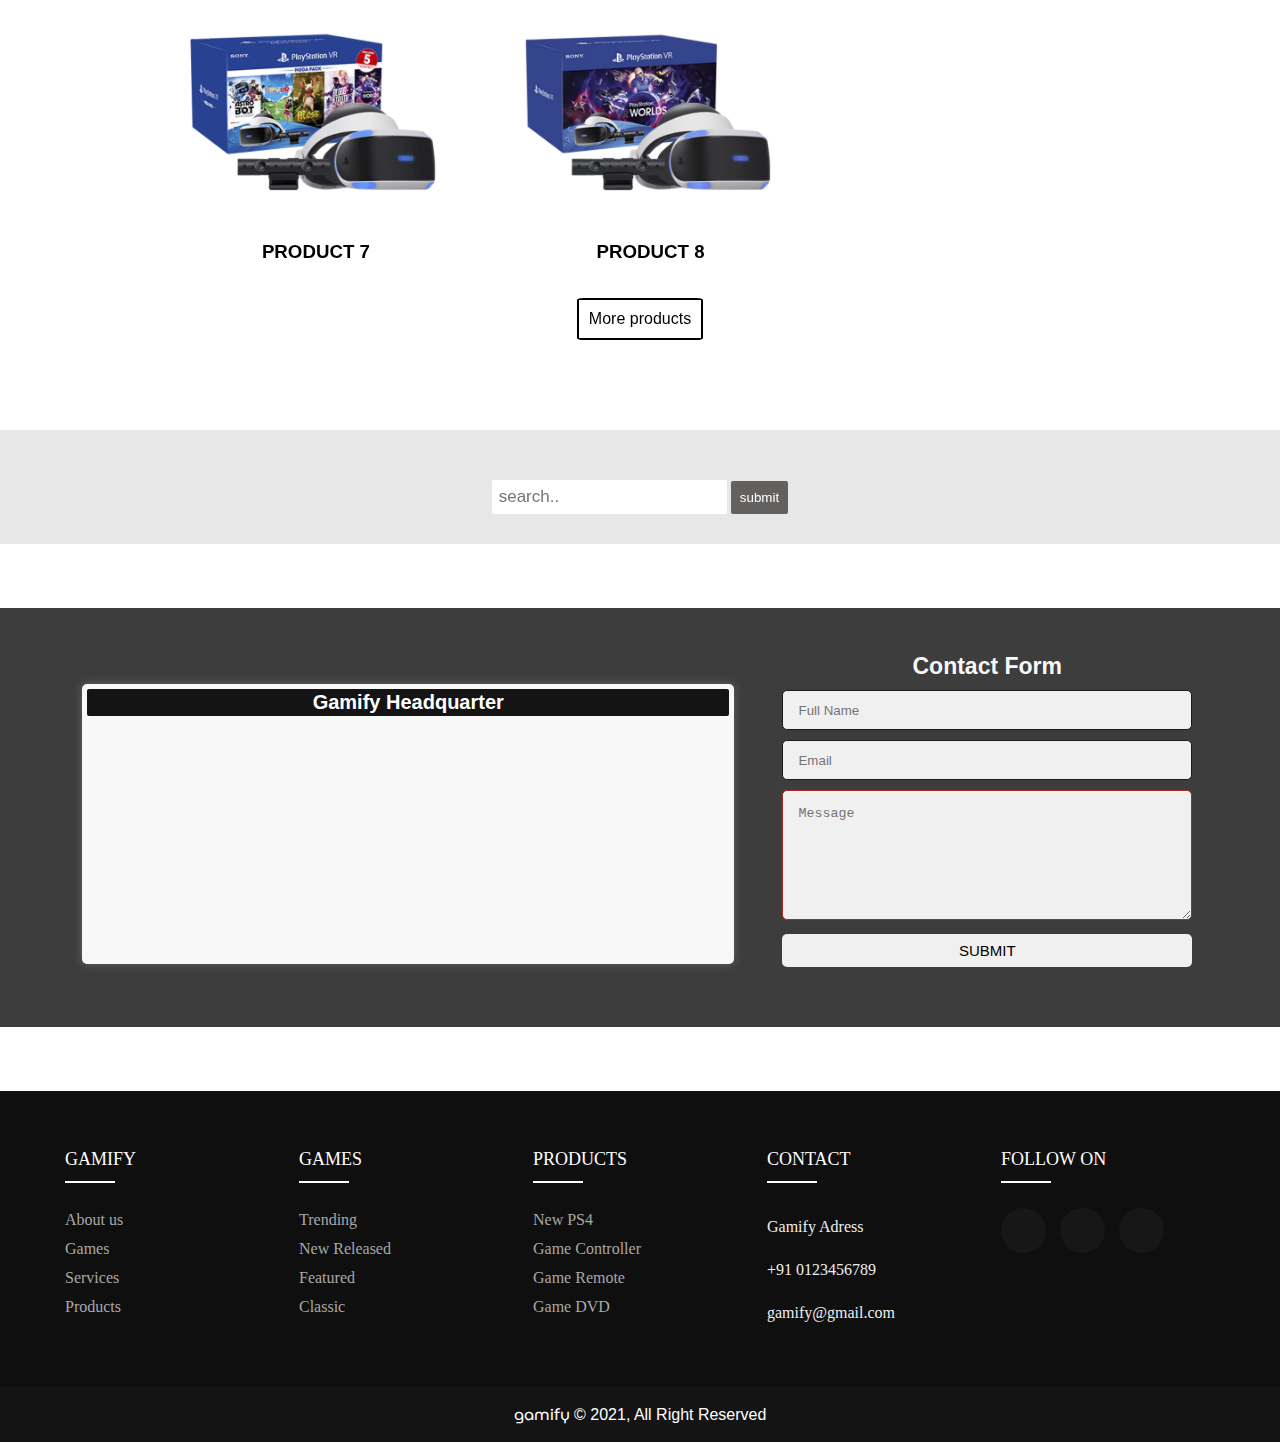
<file: products.html>
<!DOCTYPE html>
<html lang="en">

<head>
  <meta charset="UTF-8">
  <meta http-equiv="X-UA-Compatible" content="IE=edge">
  <meta name="viewport" content="width=device-width, initial-scale=1.0">
  <link rel="preconnect" href="https://fonts.googleapis.com">
  <link rel="preconnect" href="https://fonts.gstatic.com" crossorigin>
  <link
    href="https://fonts.googleapis.com/css2?family=MuseoModerno&family=Orbitron&family=Palanquin:wght@100&family=Unica+One&display=swap"
    rel="stylesheet">
  <link rel="stylesheet" href="https://use.fontawesome.com/releases/v5.15.3/css/all.css"
    integrity="sha384-SZXxX4whJ79/gErwcOYf+zWLeJdY/qpuqC4cAa9rOGUstPomtqpuNWT9wdPEn2fk" crossorigin="anonymous">
  <link rel="stylesheet" href="https://use.fontawesome.com/releases/v5.15.3/css/all.css"
    integrity="sha384-SZXxX4whJ79/gErwcOYf+zWLeJdY/qpuqC4cAa9rOGUstPomtqpuNWT9wdPEn2fk" crossorigin="anonymous">
  <link rel="stylesheet" href="style.css">
  <title>Project</title>
</head>

<body>


  <!-- navbar -->
  <section class="navbar-2">
    <div class="nav-container nav-flex">
      <h1 class="logo-2">Gamify</h1>
      <nav>
        <input class="menu-btn-n" type="checkbox" id="menu-btn-n" />
        <label class="menu-icon-n" for="menu-btn-n"><span class="navicon-n"></span></label>
        <ul class="menu-n">
          <li><a class="underline-hover-2" href="index.html">HOME</a></li>
          <li><a class="underline-hover-2" href="games.html">GAMES</a></li>
          <li><a class="underline-hover-2" href="products.html">PRODUCTS</a></li>
          <li><a class="underline-hover-2" href="services.html">SERVICES</a></li>
          <li><a class="underline-hover-2" href="about.html">ABOUT</a></li>
          <li><a class="underline-hover-2" href="contact.html">CONTACT</a></li>
        </ul>
      </nav>
    </div>
    <div class="product-bg-container">
      <div class="product-bg-video">
        <video autoplay muted loop width="100%" height="auto" <source src="videos/game-accessories-controller.mp4" type="video/mp4">
        </video>
      </div>
    </div>
  </section>

  <!-- description  -->
  <div class="product-description">
    <div class="product-short-des">
      <h3>BUY<span class="changing-text">   PRODUCTS</span></h3>
    </div>
    <!-- <span class="long-des">
      <p>Lorem ipsum, dolor sit amet consectetur adipisicing elit. Qui, ex vel similique quibusdam dolore tempore beatae
        eveniet cupiditate nam perspiciatis suscipit dolores, illum ab ipsam incidunt a deleniti, voluptatem in.
    </span> -->
  </div>

  <!-- Trending Now -->
  <section class="trending">
    <h1 class="product-trend-title">GAME ACCESSORIES<span class="icon-down"><i class="fas fa-chevron-down"></i></span>
    </h1>
  </div>
</section>
    






  <!-- PRODUCTS DETAILS -->

  <div class="products-contact-container">
    <div class="products-in">
      <div class="products-img">
        <h3></h3>
       <img src="image/dualsense-charging-station-image-block-01-en-22jul20.png" width="100%" height="240px" alt="">
      </div>
    </div>
    <div class="products-about">
      <p>Lorem ipsum, dolor sit amet consectetur adipisicing elit. Eligendi cupiditate similique corrupti iure, odit nesciunt atque labore in blanditiis? Quisquam, aliquid. Veniam veritatis non adipisci!</p>
    </div>
  </div>
  <div class="products-contact-container">
    <div class="products-in">
      <div class="products-img">
        <h3></h3>
       <img src="image/playstation-5-with-dualsense-front-product-shot-01-ps5-en-30jul20.png" width="100%" height="240px" alt="">
      </div>
    </div>
    <div class="products-about">
      <p>Lorem ipsum, dolor sit amet consectetur adipisicing elit. Eligendi cupiditate similique corrupti iure, odit nesciunt atque labore in blanditiis? Quisquam, aliquid. Veniam veritatis non adipisci!</p>
    </div>
  </div>



<section class="top-games-container">
  <h2> NEW <span class="changing-text">PRODUCTS</span></h2>
  <div class="img-container">
    <div>
      <img class="img-area" src="image/dualsense-group-shot-image-block-01-en-12may21.png" alt="">
      <h3 class="game-main-title">DUAL SENSE WIRE CONTROLLER</h3>
      </p>
    </div>
    <div>
      <img class="img-area" src="image/ps5-family-image-block-01-en-16sep20.png" alt="">
      <h3 class="game-main-title">FAMILY PACK ITEMS</h3>
    </div>
    <div>
      <img class="img-area" src="image/dualsense-group-shot-image-block-01-en-12may21.png" alt="">
      <h3 class="game-main-title">DUAL SENSE WIRE CONTROLLER</h3>
      </p>
    </div>
    </div>
    
  </section>


    <!-- services -->

<section class="top-games-container">
  <h2> NEW RELEASED <span class="changing-text">ACCESSORIES</span></h2>
  <div class="headphone-container">
    <div class="headphone-video">
      <video autoplay muted loop width="50%" height="auto" <source src="videos/game-accessories-video.mp4" type="video/mp4">
      </video>
    </div>
    <div class="headphone-about"><p>Lorem ipsum dolor sit amet consectetur adipisicing elit. Vero asperiores quaerat, est sequi fugit hic corrupti natus consectetur quasi amet id, reprehenderit et sunt itaque quibusdam similique ducimus blanditiis. Magnam?</p></div>
  </div>
  <div class="img-container">
    <div>
      <img class="img-area" src="image/psvr-overview-hardware-column-image-01-ps4-en-06jan20.png" alt="">
      <h3 class="game-main-title">PRODUCT 1</h3>
      </p>
    </div>
    <div>
      <img class="img-area" src="image/psvr-overview-hardware-column-image-07-ps4-en-06jan20.png" alt="">
      <h3 class="game-main-title">PRODUCT 2</h3>
    </div>
    <div>
      <img class="img-area" src="image/psvr-overview-hardware-column-image-04-ps4-en-06jan20.png" alt="">
      <h3 class="game-main-title">PRODUCT 3</h3>
    </div>
    <div>
      <img class="img-area" src="image/psvr-overview-hardware-column-image-05-ps4-en-06jan20.png" alt="">
      <h3 class="game-main-title">PRODUCT 4</h3>
    </div>
    <div>
      <img class="img-area" src="image/psvr-overview-hardware-column-image-06-ps4-en-06jan20.png" alt="">
      <h3 class="game-main-title">PRODUCT 5</h3>
    </div>
    <div>
      <img class="img-area" src="image/psvr-overview-hardware-column-image-07-ps4-en-06jan20.png" alt="">
      <h3 class="game-main-title">PRODUCT 6</h3>
    </div>
    <div>
      <img class="img-area" src="image/psvr-vr-mega-pack-3-image-block-01-ps4-20oct20$en.png" alt="">
      <h3 class="game-main-title">PRODUCT 7</h3>
    </div>
    <div>
      <img class="img-area" src="image/psvr-vr-starter-pack-image-block-01-ps4-en-27oct20.png" alt="">
      <h3 class="game-main-title">PRODUCT 8</h3>
    </div>
  </div>
</section>

<div class="more-btn">
  <button class=" button button-1">More products</button>
</div>





<!-- search -->
<form>
  <div class="game-header">
      <div class="search-bar">
          <input type="text" placeholder="search.." name="search" id="search">
          <input type="submit" value="submit">
      </div>
     </div>
 </form>
  

<!-- google Map -->
<div class="google-contact-container">
  <div class="contact-in">
    <div class="google-map">
      <h3>Gamify Headquarter</h3>
      <iframe
        src="https://www.google.com/maps/embed?pb=!1m18!1m12!1m3!1d3664.1511778329277!2d77.35972991480645!3d23.310273084808124!2m3!1f0!2f0!3f0!3m2!1i1024!2i768!4f13.1!3m3!1m2!1s0x397c6633e4585727%3A0x296f51f7ef0498c7!2sRajiv%20Gandhi%20Proudyogiki%20Vishwavidyalaya!5e0!3m2!1sen!2sin!4v1625091590758!5m2!1sen!2sin"
        width="100%" height="239px" class="map-container" style="border:0;" allowfullscreen=""
        loading="lazy"></iframe>
    </div>
  </div>
  <div class="contact-form">
    <h3>Contact Form</h3>
    <form>
      <input class="contact-form-txt" type="text" name="text" placeholder="Full Name" />
      <input class="contact-form-txt" type="email" name="email" placeholder="Email" />
      <textarea class="contact-form-txtarea" name="Message" placeholder="Message"></textarea>
      <input class="contact-form-btn" type="submit" name="sumit" />
    </form>
  </div>
</div>


<!-- Footer -->
<footer class="footer">
  <div class="footer-container">
    <div class="row">
      <div class="footer-col">
        <h4>GAMIFY</h4>
        <ul>
          <li><a href="about.html">About us</a></li>
          <li><a href="games.html">Games</a></li>
          <li><a href="services.html">Services</a></li>
          <li><a href="products.html">Products</a></li>
        </ul>
      </div>
      <div class="footer-col">
        <h4>GAMES</h4>
        <ul>
          <li><a href="#">Trending</a></li>
          <li><a href="#">New Released</a></li>
          <li><a href="#">Featured</a></li>
          <li><a href="#">Classic</a></li>
        </ul>
      </div>
      <div class="footer-col">
        <h4>PRODUCTS</h4>
        <ul>
          <li><a href="#">New PS4</a></li>
          <li><a href="#">Game Controller</a></li>
          <li><a href="#">Game Remote</a></li>
          <li><a href="#">Game DVD</a></li>
        </ul>
      </div>
      <div class="footer-col">
        <h4>CONTACT</h4>
        <div class="contact-details">
          <ul>
            <li><a href="#"><i class="fas fa-map-marker-alt"></i> Gamify Adress</a></li>
            <li><a href="#"><i class="fas fa-phone-alt"></i> +91 0123456789</a></li>
            <li><a href="#"><i class="far fa-envelope"></i> gamify@gmail.com</a></li>
          </ul>
        </div>
      </div>
      <div class="footer-col">
        <h4>FOLLOW ON</h4>
        <div class="social-links">
          <a href="#"><i class="fab fa-facebook fa-2x"></i></a>
          <a href="#"><i class="fab fa-twitter fa-2x"></i></a>
          <a href="#"><i class="fab fa-instagram fa-2x"></i></a>
        </div>
      </div>
    </div>
    <div </div>
    </div>
</footer>
 <!-- footer-bottom -->
 <div class="bottom-footer">
  <div class="bottom-text">
    <p><a href="index.html">gamify</a> &COPY; 2021, All Right Reserved</p>
  </div>
</div>
</body>
</html>
</file>
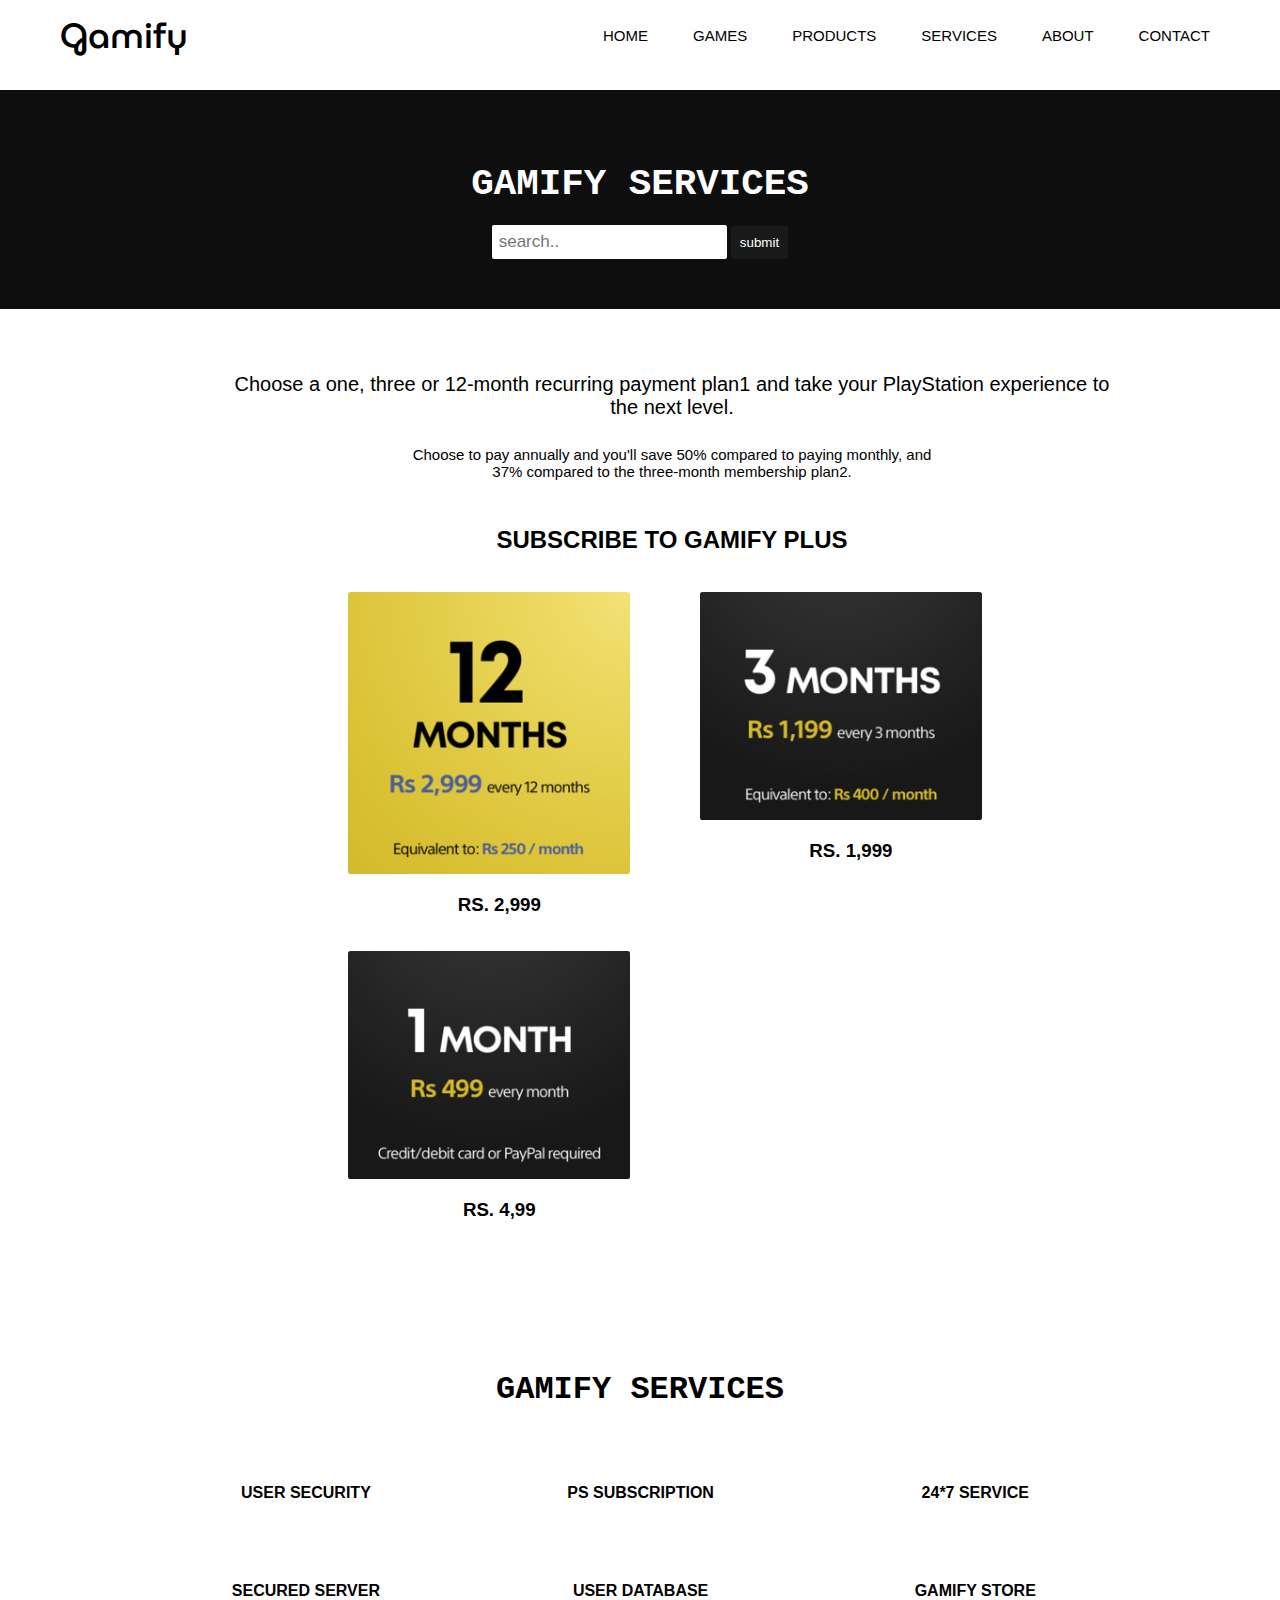
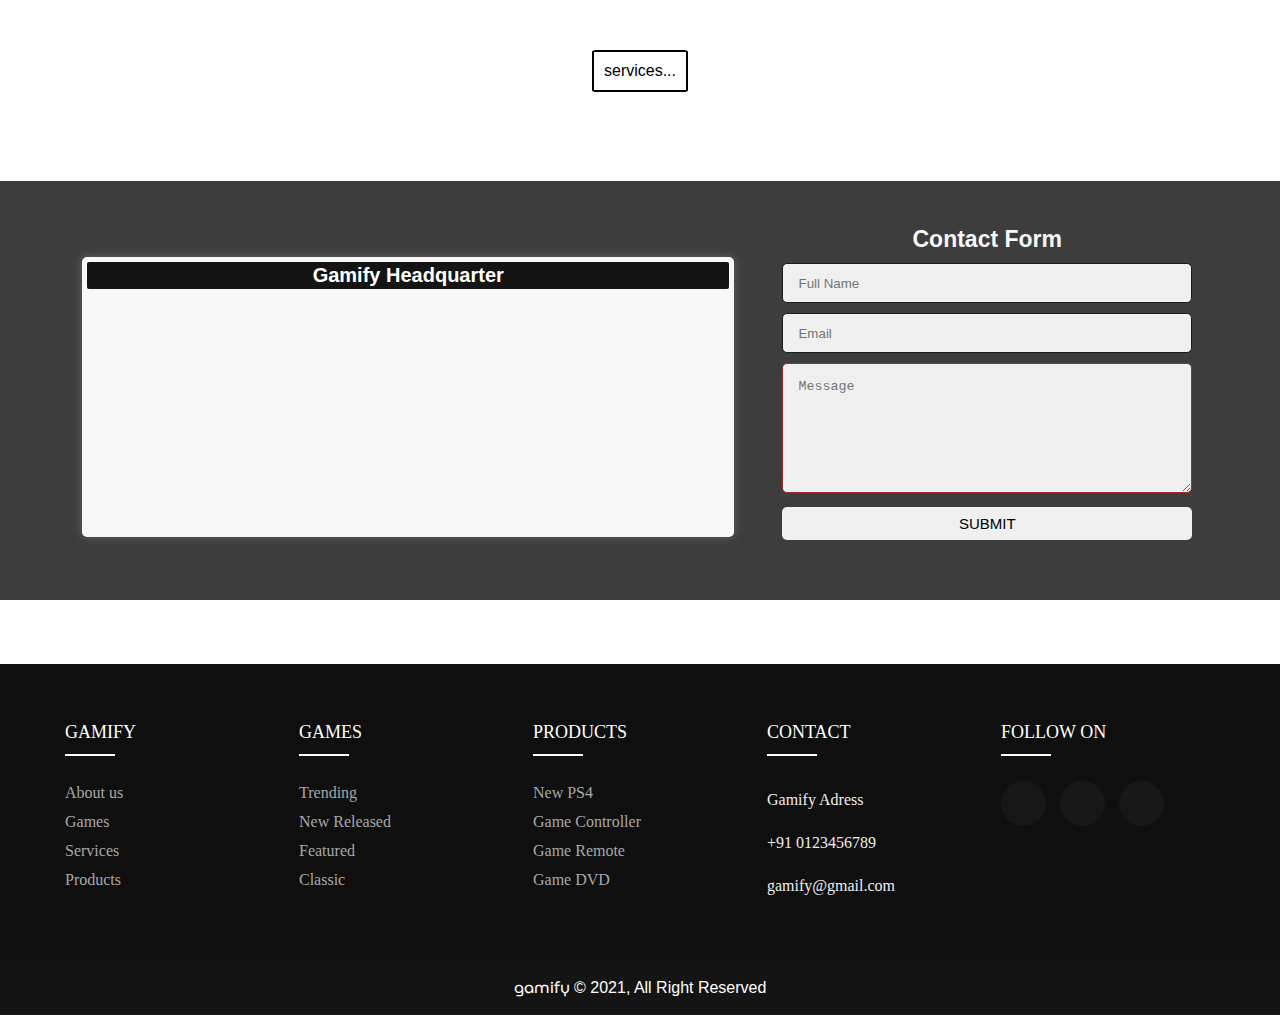
<file: services.html>
<!DOCTYPE html>
<html lang="en">

<head>
  <meta charset="UTF-8">
  <meta http-equiv="X-UA-Compatible" content="IE=edge">
  <meta name="viewport" content="width=device-width, initial-scale=1.0">
  <link rel="preconnect" href="https://fonts.googleapis.com">
  <link rel="preconnect" href="https://fonts.gstatic.com" crossorigin>
  <link
    href="https://fonts.googleapis.com/css2?family=MuseoModerno&family=Orbitron&family=Palanquin:wght@100&family=Unica+One&display=swap"
    rel="stylesheet">
  <link rel="stylesheet" href="https://use.fontawesome.com/releases/v5.15.3/css/all.css"
    integrity="sha384-SZXxX4whJ79/gErwcOYf+zWLeJdY/qpuqC4cAa9rOGUstPomtqpuNWT9wdPEn2fk" crossorigin="anonymous">
  <link rel="stylesheet" href="https://use.fontawesome.com/releases/v5.15.3/css/all.css"
    integrity="sha384-SZXxX4whJ79/gErwcOYf+zWLeJdY/qpuqC4cAa9rOGUstPomtqpuNWT9wdPEn2fk" crossorigin="anonymous">
  <link rel="stylesheet" href="style.css">
  <title>Project</title>
</head>

<body>
  <!-- navbar -->
  <section class="navbar-2">
    <div class="nav-container nav-flex">
      <h1 class="logo-2">Gamify</h1>
      <nav>
        <input class="menu-btn-n" type="checkbox" id="menu-btn-n" />
        <label class="menu-icon-n" for="menu-btn-n"><span class="navicon-n"></span></label>
        <ul class="menu-n">
          <li><a class="underline-hover-2" href="index.html">HOME</a></li>
          <li><a class="underline-hover-2" href="games.html">GAMES</a></li>
          <li><a class="underline-hover-2" href="products.html">PRODUCTS</a></li>
          <li><a class="underline-hover-2" href="services.html">SERVICES</a></li>
          <li><a class="underline-hover-2" href="about.html">ABOUT</a></li>
          <li><a class="underline-hover-2" href="contact.html">CONTACT</a></li>
        </ul>
      </nav>
    </div>
    </div>
  </section>

  <!-- searchbar -->
  <form>
    <div class="service-header">
      <div class="services">
        <h2> GAMIFY <span class="changing-text">SERVICES</span></h2>
      </div>
      <div class="search-bar">
        <input type="text" placeholder="search.." name="search" id="search">
        <input type="submit" value="submit">
      </div>
    </div>
  </form>

  <div class="service-subscription">
    <div class="subsc-sub">
      <p>Choose a one, three or 12-month recurring payment plan1 and take your PlayStation experience to the next level.
      </p>
    </div>
    <div class="plan-subs">
      <p>Choose to pay annually and you'll save 50% compared to paying monthly, and 37% compared to the three-month
        membership plan2.</p>
    </div>
    <section class="blogcontainer">
      <h2> SUBSCRIBE TO GAMIFY PLUS </h2>
      <div class="img-container">
        <div>
          <img class="img-area" src="image/ps-plus-12-months-image-block-01-24nov20$en-in.png" alt="">
          <h3 class="game-main-title">RS. 2,999</h3>
          </p>
        </div>
        <div>
          <img class="img-area" src="image/ps-plus-3-months-image-block-01-24nov20$en-in.png" alt="">
          <h3 class="game-main-title">RS. 1,999</h3>
        </div>
        <div>
          <img class="img-area" src="image/ps-plus-1-months-image-block-01-24nov20$en-in.png" alt="">
          <h3 class="game-main-title">RS. 4,99</h3>
        </div>
        <div>
        </div>
    </section>
  </div>


  <!-- services content -->
  <section class="top-games-container">
    <h2>GAMIFY SERVICES</h2>
    <div class="img-container">
      <div class="i-icon">
        <i class="fas fa-user-lock fa-6x"></i>
        <h4 class="service-main-title">USER SECURITY</h4>
        </p>
      </div>
      <div class="i-icon">
        <i class="fab fa-playstation fa-6x"></i>
        <h4 class="service-main-title">PS SUBSCRIPTION</h4>
      </div>
      <div class="i-icon">
        <i class="fas fa-headset fa-6x"></i>
        <h4 class="service-main-title">24*7 SERVICE</h4>
      </div>
      <div class="i-icon">
        <i class="fas fa-server fa-6x"></i>
        <h4 class="service-main-title">SECURED SERVER</h4>
      </div>
      <div class="i-icon">
        <i class="fas fa-network-wired fa-6x"></i>
        <h4 class="service-main-title">USER DATABASE</h4>
      </div>
      <div class="i-icon">
        <i class="fas fa-shopping-bag fa-6x"></i>
        <h4 class="service-main-title">GAMIFY STORE</h3>
      </div>
    </div>
  </section>

  <!-- button -->
  <div class="more-btn">
    <button class=" button button-1">services...</button>
  </div>



  <!-- google Map -->
  <div class="google-contact-container">
    <div class="contact-in">
      <div class="google-map">
        <h3>Gamify Headquarter</h3>
        <iframe
          src="https://www.google.com/maps/embed?pb=!1m18!1m12!1m3!1d3664.1511778329277!2d77.35972991480645!3d23.310273084808124!2m3!1f0!2f0!3f0!3m2!1i1024!2i768!4f13.1!3m3!1m2!1s0x397c6633e4585727%3A0x296f51f7ef0498c7!2sRajiv%20Gandhi%20Proudyogiki%20Vishwavidyalaya!5e0!3m2!1sen!2sin!4v1625091590758!5m2!1sen!2sin"
          width="100%" height="239px" class="map-container" style="border:0;" allowfullscreen=""
          loading="lazy"></iframe>
      </div>
    </div>
    <div class="contact-form">
      <h3>Contact Form</h3>
      <form>
        <input class="contact-form-txt" type="text" name="text" placeholder="Full Name" />
        <input class="contact-form-txt" type="email" name="email" placeholder="Email" />
        <textarea class="contact-form-txtarea" name="Message" placeholder="Message"></textarea>
        <input class="contact-form-btn" type="submit" name="sumit" />
      </form>
    </div>
  </div>

  <!-- Footer -->
  <footer class="footer">
    <div class="footer-container">
      <div class="row">
        <div class="footer-col">
          <h4>GAMIFY</h4>
          <ul>
            <li><a href="about.html">About us</a></li>
            <li><a href="games.html">Games</a></li>
            <li><a href="services.html">Services</a></li>
            <li><a href="products.html">Products</a></li>
          </ul>
        </div>
        <div class="footer-col">
          <h4>GAMES</h4>
          <ul>
            <li><a href="#">Trending</a></li>
            <li><a href="#">New Released</a></li>
            <li><a href="#">Featured</a></li>
            <li><a href="#">Classic</a></li>
          </ul>
        </div>
        <div class="footer-col">
          <h4>PRODUCTS</h4>
          <ul>
            <li><a href="#">New PS4</a></li>
            <li><a href="#">Game Controller</a></li>
            <li><a href="#">Game Remote</a></li>
            <li><a href="#">Game DVD</a></li>
          </ul>
        </div>
        <div class="footer-col">
          <h4>CONTACT</h4>
          <div class="contact-details">
            <ul>
              <li><a href="#"><i class="fas fa-map-marker-alt"></i> Gamify Adress</a></li>
              <li><a href="#"><i class="fas fa-phone-alt"></i> +91 0123456789</a></li>
              <li><a href="#"><i class="far fa-envelope"></i> gamify@gmail.com</a></li>
            </ul>
          </div>
        </div>
        <div class="footer-col">
          <h4>FOLLOW ON</h4>
          <div class="social-links">
            <a href="#"><i class="fab fa-facebook fa-2x"></i></a>
            <a href="#"><i class="fab fa-twitter fa-2x"></i></a>
            <a href="#"><i class="fab fa-instagram fa-2x"></i></a>
          </div>
        </div>
      </div>
      <div </div>
      </div>
  </footer>
  <!-- footer-bottom -->
  <div class="bottom-footer">
    <div class="bottom-text">
      <p><a href="index.html">gamify</a> &COPY; 2021, All Right Reserved</p>
    </div>
  </div>
</body>

</html>
</file>
<file: style.css>
@import url('https://fonts.googleapis.com/css2?family=MuseoModerno&family=Orbitron&family=Palanquin:wght@100&family=Unica+One&display=swap');

*{
     margin: 0;
     padding: 0;
     box-sizing:border-box;
 }

body 
 {
     background-color: rgb(255, 255, 255);
     
 }


 /* Home */
.logo-1
 {
     color: rgb(255, 255, 255);
     font-weight: 500;
     font-size: 35px;
     /* font-family: 'Orbitron', sans-serif; */
     font-family: 'MuseoModerno', cursive;
     word-spacing: 2;
     margin-top: 0.7%;
     position: relative;
     
 }

/* .menu-btn i
 {
    
    display: none;
     
 }
 
.click-btn i
 {
    
    display: none;
     
 } */

 #menu-btn{
    display: none;
  }
 #menu-btn-n{
    display: none;
  }

   
.navbar-1 ul
{
    list-style: none;
    display: flex;
    margin-top:15px;
    margin-bottom: -30px;
   
}

.navbar-1 li
{
    margin-top: 12px;
    color: white;
    padding: 0 10px;
}

.navbar-1 a
{
    flex-direction: column;
    text-decoration: none;
    color: rgb(255, 255, 255);
    margin: 0 25px;
    font-family: 'Inter', sans-serif;
    font-weight: 500;
    box-shadow: black;
    cursor: pointer;
    font-size: 15px;
    

}

.navbar-1 a:hover
{
    color: rgb(255, 255, 255);
    background: rgba(0, 0, 0, 0);
    
}

.underline-hover-1::after
{
    content: '';
    display: block;
    width:0;
    bottom: 0;
    margin: 10px;
    height: 2px;
    transform: scale(0,1);
    transition: all .3s ease-in-out ;
    background: rgb(255, 255, 255);
    
}

.underline-hover-1:hover::after
{
    width: 100%;
    transform: scale(1);

}

/* navbar-container */

.nav-container
{
   max-width: 1200px;
   margin:  auto;
   overflow:hidden;
   padding: 0 20px;
}

.nav-flex
{
    display: flex;
    justify-content: space-between;
    height: auto;
     position: relative;
     z-index: 1;
}

/* background-video */

 .home-bg-video video 
 {
     position:absolute;
     margin-top: -11%;
     opacity: 100%;
    
}

.home-bg-video video
{
    position:absolute;
}










/* Products */
 

.logo-2
{
    color: rgb(0, 0, 0);
    font-weight: 500;
    font-size: 35px;
    /* font-family: 'Orbitron', sans-serif; */
    font-family: 'MuseoModerno', cursive;
    word-spacing: 2;
    margin-top: 0.7%;
    
}

.menu-2
{
    display: none;
}

  
  
.navbar-2 ul
{
    list-style: none;
    display: flex;
    margin-top:15px;
    margin-bottom: -30px;
   
}

.navbar-2 li
{
    margin-top: 12px;
    color: rgb(0, 0, 0);
    padding: 0 10px;
}

.navbar-2 a
{
    flex-direction: column;
    text-decoration: none;
    color: rgb(0, 0, 0);
    margin: 0 25px;
    font-family: 'Inter', sans-serif;
    font-weight: 500;
    box-shadow: black;
    cursor: pointer;
    font-size: 15px;
    

}

 .navbar-2 a:hover
{
    color: rgb(0, 0, 0);
    background: rgba(0, 0, 0, 0);
    
} 

.underline-hover-2::after
{
    content: '';
    display: block;
    width:0;
    bottom: 0;
    margin: 10px;
    height: 2px;
    transform: scale(0,1);
    transition: all .3s ease-in-out ;
    background: rgb(0, 0, 0);
    
}

.underline-hover-2:hover::after
{
    width: 100%;
    transform: scale(1);

}

/* navbar-container */

.nav-container
{
  max-width: 1200px;
  margin:  auto;
  overflow:hidden;
  padding: 0 20px;
}

.nav-flex
{
   display: flex;
   justify-content: space-between;
   height: auto;
    position: relative;
    z-index: 1;
}

/* background-video */

.product-bg-video video 
{
    position:absolute;
    margin-top: 1%;
    width: 58%;
    justify-content: center;
    align-items: center;
    display: flex;
    flex-wrap: wrap;
    margin-left: 20.7%;
   
}

.products-bg-video video
{
   position:absolute;
   z-index: 1;
}


/* products details */

.headphone-container
{
    
    width: 100%;
    height: auto;
    align-items: center;
    display:flex;
    margin-top: 3%;
    margin-bottom: 8%;
    background-color: rgb(255, 255, 255);
    justify-content: space-around;
}

.headphone-video
{
    
    width: 100%;
    padding-left: 6%;
    height: auto;
    margin-top: 1%;
    flex: 55%;
}

.headphone-about
{
    width: 100%;
    flex: 45%;
    font-size: 15px;
    margin-left: -30%;
    margin-right: 5%;
    padding: 0 2% 0 2%;
    font-family: -apple-system, BlinkMacSystemFont, 'Segoe UI', Roboto, Oxygen, Ubuntu, Cantarell, 'Open Sans', 'Helvetica Neue', sans-serif;

}












/* google-map + contact-form */

.products-contact-container
{
    width: 100%;
    height: auto;
    align-items: center;
    display:flex;
    margin-top: 5%;
    height: fit-content;
    background-color: rgb(255, 255, 255);
    justify-content: space-around;

}

.products-in
{
    width: 30%;
    height: 100%;
    margin:auto;
    display: flex;
    border-radius: 5px;
    

}

.products-img
{
    width: 100%;
    padding-left: 30%;
    height: auto;
    flex: 60%;
}


.products-about 
{
    align-items: center;
    text-align: center;
    font-size: 15px;
    padding-left: 10px;
    padding-right: 80px;
    color: #000000;

    flex: 40%;
    font-family:-apple-system, BlinkMacSystemFont, 'Segoe UI', Roboto, Oxygen, Ubuntu, Cantarell, 'Open Sans', 'Helvetica Neue', sans-serif;
}

 .products-about p

 {
    width: 100%;
    height: 260;
    flex: 50%;
    margin-right: 2%;
    padding: 0 2% 0 2%;
} 

    





/* description */

 .description
{
    display: grid;
    font-size: 20px;
    color: rgb(78, 78, 78);
    text-shadow: 1px solid white;
    text-align: center;
    
}

.short-des
{
    text-align: center;
    margin-top: 25%;
    justify-content: space-evenly;
    padding: 1;
    color: rgb(241, 234, 234);
    position: relative;
    font-size: 2.2rem;
    word-spacing: 0.2rem;
    font-family: 'Inter', sans-serif;
} 

.changing-text
{
    animation: changing-text 5s infinite ;
}

@keyframes changing-text{
    0% {
        color: rgb(52, 0, 240);
        
    }
    28% {
        color: rgb(255, 38, 0);
        
    }
    55% {
        color: rgb(255, 0, 119);
        
    }
    78% {
        color: rgb(0, 173, 23);
        
    }
    100% {
        color: rgb(255, 174, 0);
        
    }
}


.short-des h3
{
    cursor: pointer;
    word-spacing: 0.5;

}


.trending-games
{
    display: grid;
    grid-template-columns: repeat (1 1fr);
    grid-template-rows: 2fr 2fr;
}

.trending .trend-title
{
    position: relative;
}
.top-game
{
    
    margin: 5%;
}

.trend-title, .product-trend-title
{
    position: relative;
    margin-top: 12%;
    font-size: 1.8rem;
    text-align: center;
    color: rgb(228, 228, 228);
    justify-content: center;
    margin-right: 5%;
    font-family: -apple-system, BlinkMacSystemFont, 'Segoe UI', Roboto, Oxygen, Ubuntu, Cantarell, 'Open Sans', 'Helvetica Neue', sans-serif;
} 

.product-trend-title
{
    position: relative;
    margin-top: 5%;
    font-size: 1.8rem;
    text-align: center;
    color: rgb(0, 0, 0);
    justify-content: center;
    margin-right: 5%;
    font-family: -apple-system, BlinkMacSystemFont, 'Segoe UI', Roboto, Oxygen, Ubuntu, Cantarell, 'Open Sans', 'Helvetica Neue', sans-serif;

}


.icon-down
{
    font-size: 2rem;
    position: absolute;
    padding-left: 15px;
    margin-top: 5px;
    animation: up-down 0.9s ease infinite alternate;
}

@keyframes up-down{
    0%
    {
        transform: translateY(0); 
    }

    100% 
    { 
        transform: translateY(-15px);
    }

}

.container
{
   margin:  auto;
   padding: 0 20px;
}
/* slider */

/* .img-slider
{
    position:absolute;
    height:50%;
    margin-top: 40%;
    display: grid;
    width:87%;
    background-image: url("icons/call_of_duty_black_ops_4.jpg");
    background-size: 100%;
    margin-top: 44%;
    background-repeat: no-repeat;
    overflow: hidden;
    animation: slider 8s infinite linear;

}     */

@keyframes slider {
    0% {
        background-image: url("icons/call_of_duty_black_ops_4.jpg");
        background-repeat: no-repeat;
        
    }
    35% {
        background-image: url("icons/pink_mercy_overwatch_4k.jpg");
        background-repeat: no-repeat;
        
    }
    70% {
        background-image: url("icons/vayne_league_of_legends.jpg");
        background-repeat: no-repeat;
        
    }
    100% {
        background-image: url("icons/world_of_tanks_round_shaped_tanks_hd_world_of_tanks.jpg");
        background-repeat: no-repeat;
   }

}

/* container flex */

  .container
{
   max-width:auto;
   padding: 0 20px;
}

.flex
{
   display: flex;
   justify-content: space-between;
   flex-wrap: wrap;
}  


.images
{
    cursor: pointer;
    margin-top: 50%;
    
}
.images .top-game
{
   margin: 18px ;
   text-align: center;
   transition: transform 0.2s ease;
   
}

.images .top-game:hover
{
   transform: translateY(-15px);
} 

/* .image
{
    cursor: pointer;
    margin-top: 30%;
    width: 80%;
    height: 200px;
    
}
.image-contain
{
    display:grid;
    grid-template-columns:repeat(3 fr) 2fr;
    
}


.grid
{
    display:grid;
    grid-template-columns: repeat(2 1fr);
    grid-template-rows: 2fr ;
   
}  */

.top-games-container h2
{
    text-align: center;
    margin-top: 9%;
    font-family: monospace;
    margin-bottom: 2%;
    color: black;
    font-size: 2rem;
    
}

.img-container .img-area
{
    cursor: pointer;
    width: 85%;
    
}
.game-main-title
{
    text-align: center;
    justify-content: center;
    margin-top: 20px;
    margin-bottom: 15px;
    margin-left: -30px;
    color: rgb(0, 0, 0);
    font-family:-apple-system, BlinkMacSystemFont, 'Segoe UI', Roboto, Oxygen, Ubuntu, Cantarell, 'Open Sans', 'Helvetica Neue', sans-serif;
}

.dis-top-games
{
    display: flex;
    margin-top: 10%;
    margin-left: 5%;
    font-size: 2rem;
    text-align: center;
    opacity: 0.8;
    justify-content: center;
    margin-right: 5%;
    font-family: -apple-system, BlinkMacSystemFont, 'Segoe UI', Roboto, Oxygen, Ubuntu, Cantarell, 'Open Sans', 'Helvetica Neue', sans-serif;

}
.img-container {
    display: grid;
    grid-template-columns: repeat(auto-fit, minmax(250px, 1fr));
    gap: 20px;
    background: rgb(255, 255, 255);
    padding: 20px;
    margin-left: 12%;
    margin-top: -0.000%;
    margin-right: 5%;
    width: 80%;
  }

  .img-container img {
    width: 100%;
    opacity: 0.5 black;
    display: block;
    border-radius:1%;
    transition: all 200ms ease-out;
  }
  
  .img-container img:hover {
    transform: scale(1.1);
  }
  
  
  /* button */

  .more-btn
  {
      text-align: center;
      margin-bottom: 7%;
  }

/*   
.dis-top-games
{
    display: flex;
    margin-top: 10%;
    margin-bottom: 2%;
    margin-left: 5%;
    font-size: 2rem;
    text-align: center;
    opacity: 0.8;
    justify-content: center;
    margin-right: 5%;
    font-family: -apple-system, BlinkMacSystemFont, 'Segoe UI', Roboto, Oxygen, Ubuntu, Cantarell, 'Open Sans', 'Helvetica Neue', sans-serif;

} */

  .button
  {
      border:none;
      display: flex;
      color: rgb(0, 0, 0);
      display: inline-block;
      font-size: 16px;
      transition-duration: 0.5s;
      cursor: pointer;
      text-decoration: none;
      padding: 10px;
  }

  .button-1
  {
      background-color: white;
      color: black;
      border: 2px solid black;
      border-radius: 5%;
  }

  .button-1:hover
  {
      background-color: black;
      color: white;
  }

  /* articles */
/* .blog-container h1
{
    text-align: center;
    font-family: monospace;
    margin-bottom: 0.5%;
    color: black;
    font-size: 2rem;
    margin-top: -5%;
    
} */

.blog-container h2
{
    text-align: center;
    margin-top: 6%;
  font-family: -apple-system, BlinkMacSystemFont, 'Segoe UI', Roboto, Oxygen, Ubuntu, Cantarell, 'Open Sans', 'Helvetica Neue', sans-serif;
    margin-bottom: 5%;
    color: black;
    font-size: 2rem;
    padding-top: 1%;
    
}
  
.articles
{
    display: grid;
    grid-template-columns: repeat(auto-fit, minmax(230px, 1fr));
    gap: 15px;
    background: rgb(255, 255, 255);
    padding: 10px;
    margin-left: 5%;
    margin-top: -0.000%;
    
    text-align: center;
 }

  .articles img {
    width: 95%;
    display: block;
    margin-left: 2px;
    border-radius:0.5%;
    transition: all 200ms ease-out;
  }
  
  .img-container img:hover {
    transform: scale(1.04);

  }

  .article-1
  {
      background-color: tomato;
  }
  
  .news-article .article-title
 {
    margin-top: 10px;
    text-align: center;
    font-size: 1.2rem;
    color: rgb(0, 0, 0);
    font-family:-apple-system, BlinkMacSystemFont, 'Segoe UI', Roboto, Oxygen, Ubuntu, Cantarell, 'Open Sans', 'Helvetica Neue', sans-serif;
 }

.news-article h4
 {
    font-family: 'Franklin Gothic Medium', 'Arial Narrow', Arial, sans-serif;
    margin-top: 5px;
    margin-left: -10%;
    color: rgb(75, 75, 75);
    text-align: center;
    justify-content: center;
 }

.news-article p
{
    font-family: monospace;
    margin: 5px;
    text-align: center;
}

.news-article i
{
    margin-top:3%;
    padding: 5px 28px;
    margin-left: -10%;
    text-align: center;
    color: rgb(110, 110, 110);
    cursor: pointer;
}

.news-article i:hover
{
    color:rgb(0, 0, 0);
}
 


/* Team Members */

.team-container
{
    margin-bottom: 5%;
    justify-content: center;
    text-align: center;
    align-items: center;
}

.team-container h2
{
    text-align: center;
    margin-top: 8%;
    font-family: monospace;
    margin-bottom: 1%;
    color: black;
    font-size: 2rem;
    padding-top: 1%;
    
}

.profile .img-area
{
    cursor: pointer;
    align-items: center;
    
}

.profile-main-title
{
    text-align: center;
    justify-content: center;
    color: rgb(0, 0, 0);
    margin-left: 15%;
    margin-top: 1%;
    font-family:-apple-system, BlinkMacSystemFont, 'Segoe UI', Roboto, Oxygen, Ubuntu, Cantarell, 'Open Sans', 'Helvetica Neue', sans-serif;
}

.profile-sub-title 
{
    text-align: center;
    justify-content: center;
    margin-left: 14%;
    margin-top: 1%;
    color: rgb(105, 105, 105);
    font-family:'Helvetica Neue', sans-serif;
}

.profile {
    display: grid;
    grid-template-columns: repeat(auto-fit, minmax(190px, 1fr));
    gap: 25px;
    background: rgb(255, 255, 255);
    width: 85%;
    text-align: center;
    align-items: center;
    justify-content: center;
    align-items: center;
    margin-left: 5%;
    margin-top: -0.000%;
    margin-right: 5%;
  }

  .profile img {
    max-width:100%;
    border: 4px solid #ffffff;
    border-radius:3%;
    filter: drop-shadow(-20px 0 10px rgba(0, 0, 0, 0.1));
    cursor: pointer;
    margin: 20px;
    box-shadow:  2px rgba(61, 61, 61, 0.5);
    transition: all 200ms ease-out;
  }
  
  .profile img:hover {
    transform: scale(1.1);
  }





    /* footer */

.footer-container
{
    max-width: 1170px;
    margin: auto;
}

.footer
{
    background-color: rgb(15, 15, 15);
    padding: 50px 10px;
    line-height: 1.5;
}

.footer ul
{
    list-style: none;
}

.row
{
    display: flex;
    flex-wrap: wrap;
}

.footer-col
{
    width: 20%;
    padding: 5px 10px;
}

.footer-col h4
{
    font-size: 18px;
    color: #FFFFFF;
    text-transform: capitalize;
    margin-bottom: 35px;
    font-weight: 500;
    position: relative;
}

.footer-col h4::before
{
    content: '';
    position: absolute;
    left: 0;
    bottom: -10px;
    background-color: white;
    height: 2px;
    box-sizing: border-box;
    width: 50px;
}

.footer-col ul li:not(:last-child)
{
    margin-bottom: 5px;

}

.footer-col ul li a
{
    font-size: 16px;
    color: #a8a8a8;
    text-decoration: none;
    font-weight: 300;
    display: block;
    transition: all 0.6s ease;
}

.footer-col ul li a:hover
{
    color: white;
    padding-left: 8px;
}


.footer-col .contact-details a
{
    display:inline-block;
    text-align: center;
    text-decoration: none;
    line-height: 38px;
    transition: all 0.5s ease;
    color: #eeeeee;
}

.footer-col .social-links a
{
    display: inline-block;
    height: 45px;
    width: 45px;
    background-color: rgba(44, 44, 44, 0.3);
    margin:0 10px 10px 0;
    text-align: center;
    line-height: 58px;
    border-radius:50% ;
    transition: all 0.5s ease;
    color: #eeeeee;
}

.footer-col .social-links a:hover
{
    color:#24262b;
    background-color: #FFFFFF;
}











/* google-map + contact-form */

.google-contact-container
{
    width: 100%;
    align-items: center;
    background-color: rgba(48, 48, 48, 0.938);
    display: flex;
    padding: 40px;
    margin-bottom: 5%;
    justify-content: space-between;

}

.contact-in
{
    width: 73%;
    height: auto;
    margin:auto 2%;
    display: flex;
    flex-wrap: wrap;
    padding: 5px;
    margin-top: 3%;
    border-radius: 5px;
    margin-left:  3.5%;;
    background-color: #f8f8f8;
    box-shadow:0px 0px 10px 0px #666;

}

.google-map
{
    width: 100%;
    height: 270px;
    flex: 50%;
}

.google-map h3
{
    
    align-items: center;
    text-align: center;
    font-size: 20px;
    padding:2px;
    border-radius: 2px;
    color: white;
    background-color: rgb(20, 20, 20);
    font-family:-apple-system, BlinkMacSystemFont, 'Segoe UI', Roboto, Oxygen, Ubuntu, Cantarell, 'Open Sans', 'Helvetica Neue', sans-serif;
}

.contact-form h3
{
    margin-bottom: 10px;
    text-align: center;
    margin-top: 5px;
    font-size: 23px;
    color: #f8f8f8;
    font-family:-apple-system, BlinkMacSystemFont, 'Segoe UI', Roboto, Oxygen, Ubuntu, Cantarell, 'Open Sans', 'Helvetica Neue', sans-serif;
}

.contact-form
{
    width: 100%;
    height: 260;
    flex: 50%;
    margin-right: 2%;
    padding: 0 2% 0 2%;
}

.contact-form-txt
{
    width: 100%;
    height: 40px;
    background-color: #f0f0f0;
    border: 1px solid rgb(27, 27, 27);
    border-radius: 5px;
    outline: none;
    margin-bottom: 10px;
    padding: 15px;

}

.contact-form-txt::placeholder
{
    color: rgb(116, 116, 116);
}

.contact-form-txtarea
{
    width: 100%;
    height: 130px;
    color: rgb(0, 0, 0);
    background-color: #f0f0f0;
    border: 1px solid brown;
    border-radius: 5px;
    outline: none;
    margin-bottom: 10px;
    padding: 15px;

}
.contact-form-txtarea::placeholder
{
    color: rgb(116, 116, 116);
}

.contact-form-btn
{
    width: 100%;
    border: none;
    outline: none;
    background:#f0f0f0;
    color: rgb(0, 0, 0);
    padding: 8px 0;
    font-size: 15px;
    margin-bottom: 20px;
    border-radius: 5px;
    text-transform: uppercase;
    cursor: pointer;
    align-items: center;
    text-align: center;

}

.contact-form-btn:hover
{
    background-color: white;
}




/* description */
.product-description
{
    display: grid;
    font-size: 20px;
    color: rgb(226, 226, 226);
    text-shadow: 1px solid white;
    text-align: center;
    
}

.product-short-des
{
    text-align: center;
    margin-top: 35%;
    justify-content: space-evenly;
    padding: 1;
    color: rgb(185, 185, 185);
    position: relative;
    font-size: 2.2rem;
    padding: 2%;
    word-spacing: 0.2rem;
    font-family: 'Inter', sans-serif;
} 

.product-short-des h3
{
    cursor: pointer;
    word-spacing: 0.5;

} 


.product-changing-text
{
    animation: product-changing-text 5s infinite ;
}

@keyframes product-changing-text{
    0% {
        color: rgb(31, 0, 145);
        
    }
    28% {
        color: rgb(255, 38, 0);
        
    }
    55% {
        color: rgb(255, 0, 119);
        
    }
    78% {
        color: rgb(0, 173, 23);
        
    }
    100% {
        color: rgb(255, 174, 0);
        
    }
}




/* service */
.service-subscription
{
    text-align: center;
    padding: 0 28px;
    color: black;
    margin-top: 5%;
    justify-content: center;
    margin-left: 15%;
    margin-right: 10%;
    
}

.service-subscription h2
{
    font-family: -apple-system, BlinkMacSystemFont, 'Segoe UI', Roboto, Oxygen, Ubuntu, Cantarell, 'Open Sans', 'Helvetica Neue', sans-serif;
    margin-top: 5%;
    margin-bottom: 2%;
}

.subsc-sub
{
    font-size: 20px;
    font-family: Arial, Helvetica, sans-serif;
}

.plan-subs
{
    font-size: 15px;
    letter-spacing: 1.2;
    margin: 3% 20%;
    font-family: Arial, Helvetica, sans-serif;
}
/* 
.subscription-container
{
    display: grid;
    grid-template-columns: repeat(auto-fit, minmax(230px, 1fr));


}

.subs-container
{
    
   
    gap: 15px;
    background: rgb(255, 255, 255);
    padding: 15px;
    margin-left: 10%;
    margin-top: -0.000%;
    margin-right: 5%;
    text-align: center;
}
 */

















/* games */

.games-header
{
    
    background-repeat: no-repeat;
    background-size: cover;
    background-blend-mode: lighten;
    opacity: 0.2 black;
    padding: 5px;
    width: 50%;
    margin-left: 25%;
    margin-bottom: 5%;
}





/* service */

.service-header
{
    
    background-color: #000000f1;
    background-repeat: no-repeat;
    background-size: cover;
    background-blend-mode: lighten;
    opacity: 0.2 black;
    padding: 50px;
    margin-top: 2%;
    
}

.services
{
    font-size: 25px;
    font-family: monospace;
    text-align: center;
    margin-top: 5%;
    color: rgb(255, 255, 255);
    font-weight: 500;
   
}

.search-bar
{
    align-items: center;
    text-align: center;
    margin-top: 5%;
    color: rgb(41, 41, 41);
}

.service-header input[type=text] {

    padding: 7px;
    border: none;
    border-radius: 2px;
    background-color: rgb(255, 255, 255);
    border: none;
    margin-top: 8px;
    font-size: 17px;
  }

  .service-header input[type="text"]:focus
{
	outline: 0;
}


.service-header input[type="submit"]
{
	border: 0px;
	background: none;
	background-color: #69676721;
	color: rgb(255, 255, 255);
	padding: 9.2px;
    cursor:pointer;
    border-radius: 2px;

}

/* games */

.game-header
{
    
    background-color: rgba(206, 206, 206, 0.486);
    background-repeat: no-repeat;
    background-size: cover;
    background-blend-mode: lighten;
    opacity: 0.2 black;
    padding: 30px;
    margin-top: 2%;
    margin-bottom: 5%;
    
}

.services
{
    font-size: 25px;
    font-family: monospace;
    text-align: center;
    margin-top: 2%;
    color: rgb(255, 255, 255);
    font-weight: 500;
   
}

.search-bar
{
    align-items: center;
    text-align: center;
    margin-top: 1%;
    color: rgb(41, 41, 41);
}

.game-header input[type=text] {

    padding: 7px;
    border: none;
    border-radius: 2px;
    background-color: rgb(255, 255, 255);
    border: none;
    margin-top: 8px;
    font-size: 17px;
  }

  .game-header input[type="text"]:focus
{
	outline: 0;
}


.game-header input[type="submit"]
{
	border: 0px;
	background: none;
	background-color: #3f3c3cc9;
	color: rgb(255, 255, 255);
	padding: 9.2px;
    cursor:pointer;
    border-radius: 2px;

}


/* service details */

.service-main-title
{
    text-align: center;
    justify-content: center;
    padding: 10px;
    color: rgb(0, 0, 0);
    font-family:-apple-system, BlinkMacSystemFont, 'Segoe UI', Roboto, Oxygen, Ubuntu, Cantarell, 'Open Sans', 'Helvetica Neue', sans-serif;
}

.i-icon
{
    align-items: center;
    text-align: center;
    padding: 20px;
    margin-left: -50px;
    
}


/* 
.icon-container {
    display: grid;
    grid-template-columns: repeat(auto-fit, minmax(290px, 1fr));
    gap: 30px;
    background: rgb(255, 255, 255);
    margin-left: 12%;
    margin-bottom: 5%;
    margin-top: -0.000%;
    font-size: 13px;
    
  }

 
  
  .img-container img:hover {
    transform: scale(1.1);
  } 

  .i-icon i
  {
      text-align: center;
  } */

  /* .i-icon h3{
    width: 100%;
    opacity: 0.5 black;
    display: block;
    border-radius:1%;
    transition: all 200ms ease-out;
  }
   */


  /* contact */

  .form
  {
      border: 4px solid #f1f1f1;
  }

  .newsletter
  {
      margin-top: 5%;
      margin-bottom: 5%;
  }

  .newsletter-container h2
{
    margin-bottom: 15px;
}

  .newsletter-container {
    padding: 20px;
    background-color: #ffffff;
    margin-right: 12%;
    margin-left: 15%;
    box-shadow: 0px 10px 5px 5px rgb(226, 226, 226);
    font-family: -apple-system, BlinkMacSystemFont, 'Segoe UI', Roboto, Oxygen, Ubuntu, Cantarell, 'Open Sans', 'Helvetica Neue', sans-serif;
  }
  
  
  .newsletter-container input[type=text], .newsletter-container input[type=submit] {
    width: 100%;
    padding: 12px;
    margin: 8px 0;
    display: inline-block;
    border: 1px solid rgb(167, 167, 167);
    box-sizing: border-box;
  }
  
  
  .newsletter-container input[type=checkbox] {
    margin-top: 16px;
  }
  

  .newsletter-container input[type=submit] {
    background-color: #272727;
    color: white;
    border: none;
    cursor: pointer;
  }
  
  .newsletter-container  input[type=submit]:hover {
    background-color: #000000;
  }


  /* About */

  .about-header
  {
      padding: 100px;
      margin-top: 2%;
      padding-left: 100px;
      color: white;
      font-family: -apple-system, BlinkMacSystemFont, 'Segoe UI', Roboto, Oxygen, Ubuntu, Cantarell, 'Open Sans', 'Helvetica Neue', sans-serif;
      background-color: rgba(0, 0, 0, 0.966);
  }

  .about-header p
  {
      font-size: 15px;
  }

  .about-header h2
  {
      font-size: 35px;
  }

  .about-main
  {
      margin-top: 5%;
      margin-left: 15%;
      margin-right: 15%;
      margin-bottom: 5%;
  }

  .about-main P
  {
      font-family:-apple-system, BlinkMacSystemFont, 'Segoe UI', Roboto, Oxygen, Ubuntu, Cantarell, 'Open Sans', 'Helvetica Neue', sans-serif;
      margin-top: 5%;
      margin-bottom: 5%;
  }

  .about-main h2
  {
      font-family:-apple-system, BlinkMacSystemFont, 'Segoe UI', Roboto, Oxygen, Ubuntu, Cantarell, 'Open Sans', 'Helvetica Neue', sans-serif;
      margin-top: 5%;
      margin-bottom: 3%;
      font-size: 2rem;
      color: black;
      margin-left: 15%;
      font-family: sans-serif;
  }

  .about-text
  {
      font-family:-apple-system, BlinkMacSystemFont, 'Segoe UI', Roboto, Oxygen, Ubuntu, Cantarell, 'Open Sans', 'Helvetica Neue', sans-serif;
      margin-top: 2%;
      margin-left: 15%;
      margin-right: 15%;
      margin-bottom: 1%;
      color: rgb(80, 79, 79);
  }















/* contact */

.contact-main
{
    padding: 40px;
    margin-top: 2%;
    background-color: rgba(247, 247, 247, 0.911);
}
  .contact-text h3
  {
      font-family:-apple-system, BlinkMacSystemFont, 'Segoe UI', Roboto, Oxygen, Ubuntu, Cantarell, 'Open Sans', 'Helvetica Neue', sans-serif;
      margin-top: 1%;
      margin-left: 20%;
      margin-right: 20%;
      font-weight: 500;
      margin-bottom: 2%;
      color: rgb(80, 79, 79);
  }

  .contact-main h1
  {
      font-family:-apple-system, BlinkMacSystemFont, 'Segoe UI', Roboto, Oxygen, Ubuntu, Cantarell, 'Open Sans', 'Helvetica Neue', sans-serif;
      margin-top: 2%;
      margin-left: 20%;
      font-size: 35px;
      font-weight: 500;
      color: rgb(0, 0, 0);
  }




  /* fotter-bottom */

  .bottom-footer
  {
      text-align: center;
      padding: 15px;
      color: white;
      background-color: rgb(20, 20, 20);
      font-family: -apple-system, BlinkMacSystemFont, 'Segoe UI', Roboto, Oxygen, Ubuntu, Cantarell, 'Open Sans', 'Helvetica Neue', sans-serif;
  }

  .bottom-footer a
  {
      color: white;
      text-decoration: none;
      font-family: 'MuseoModerno', cursive;
  }









  .nav .menu {
    clear: both;
    max-height: 0;
    transition: max-height .2s ease-out;
  }
  
 

   /* menu icon */
      
   
  










  
/* media queries */

@media (max-width:1200px){

    .trend-title{
        color: rgb(0, 0, 0);
        padding-top: 35px;
    }

    /* .product-trend-title{
        color: rgb(0, 0, 0);
        padding-top: 35px;
    } */
    .google-contact-container .contact-in
{

    box-shadow:none;
    text-align: center;
    justify-content: center;
    align-items: center;
    margin-top: 10.5%;
    width: 78%;
    margin-bottom: 8%;
}
.games-header
{
    width: 60%;
    align-items: center;
    justify-content: center;
}


}





@media (max-width:900px)
{


    .navbar-1 li
  {
    font-size: 15px;
    padding: 1px;
    margin-top: 40px;
    

  } 

.navbar-1 ul li
  {
    color: white;
    
  }  

  .underline-hover-1::after, .underline-hover-1::before
  {
    background: none
    
  }
  
    .navbar-1 .menu
  {
        position: fixed;
        left: -100%;
        top: 40px;
        background-color: rgba(0, 0, 0, 0.932);
        height: 100vh;
        width: 100%;
        color: rgb(255, 255, 255);
        display: block;
        text-align: center;
        transition: all 0.4s ease;
  }

.navbar-1 .menu-icon 
  {
        cursor: pointer;
        display: inline-block;
        padding: 28px 0px;
        position: relative;
        user-select: none;
      }
      
      .navbar-1 .menu-icon .navicon {
        background: rgb(255, 255, 255);
        display: block;
        height: 2.5px;
        position: relative;
        transition: background .2s ease-out;
        width: 18px;
      }
      
      .navbar-1 .menu-icon .navicon:before,
      .navbar-1 .menu-icon .navicon:after {
        background: rgb(255, 255, 255);
        content: '';
        display: block;
        height: 100%;
        position: absolute;
        transition: all .2s ease-out;
        width: 100%;
      }
      
      .navbar-1 .menu-icon .navicon:before {
        top: 5px;
      }
      
      .navbar-1 .menu-icon .navicon:after {
        top: -5px;
      }
      
      /* menu btn */
      
      .navbar-1 .menu-btn {
        display: none;
      }
      
      .navbar-1 .menu-btn:checked ~ .menu {
        
        left: 0%;
      }
      
      .navbar-1 .menu-btn:checked ~ .menu-icon .navicon {
        background: transparent;
      }
      
      .navbar-1 .menu-btn:checked ~ .menu-icon .navicon:before {
        transform: rotate(-45deg);
      }
      
      .navbar-1 .menu-btn:checked ~ .menu-icon .navicon:after {
        transform: rotate(45deg);
      }
      
      .navbar-1 .menu-btn:checked ~ .menu-icon:not(.steps) .navicon:before,
      .navbar-1 .menu-btn:checked ~ .menu-icon:not(.steps) .navicon:after {
        top: 0;
      }





/* menu button products , games , services , contact about */

    .navbar-2 li
  {
    font-size: 15px;
    padding: 1px;
    margin-top: 40px;
    

  } 

 .navbar-2 ul li a
  {
    color: white;
    
  }  
	
  .navbar-2 ul li a:hover
  {
    color: white;
    
  }  

  .underline-hover-2::after, .underline-hover-2::before
  {
    background: none;
  }
  
  
    .navbar-2 .menu-n
  {
        position: fixed;
        left: -100%;
        top: 40px;
        background-color: rgba(0, 0, 0, 0.932);
        height: 100vh;
        width: 100%;
        color: rgb(253, 245, 245);
        display: block;
        text-align: center;
        transition: all 0.4s ease;
  }

.navbar-2 .menu-icon-n 
  {
        cursor: pointer;
        display: inline-block;
        padding:  25px 0px;
        position: relative;
        
      }
      
      .navbar-2 .menu-icon-n .navicon-n {
        background: rgb(0, 0, 0);
        display: block;
        height: 2.5px;
        position: relative;
        transition: background .2s ease-out;
        width: 18px;
      }
      
      .navbar-2 .menu-icon-n .navicon-n:before,
      .navbar-2 .menu-icon-n .navicon-n:after {
        background: rgb(0, 0, 0);
        content: '';
        display: block;
        height: 100%;
        position: absolute;
        transition: all .2s ease-out;
        width: 100%;
      }
      
      .navbar-2 .menu-icon-n .navicon-n:before {
        top: 5px;
      }
      
      .navbar-2 .menu-icon-n .navicon-n:after {
        top: -5px;
      }
      
      /* menu btn */
      
      .navbar-2 .menu-btn-n{
        display: none;
      }
      
      .menu-btn-n:checked ~ .menu-n {
        
        left: 0%;
      }
      
      .navbar-2 .menu-btn-n:checked ~ .menu-icon-n .navicon-n {
        background: transparent;
        color: rgb(255, 255, 255);
      }
      
      .navbar-2 .menu-btn-n:checked ~ .menu-icon-n .navicon-n:before {
        transform: rotate(-45deg);
      }
      
      .navbar-2 .menu-btn-n:checked ~ .menu-icon-n .navicon-n:after {
        transform: rotate(45deg);
      }
      
      .navbar-2 .menu-btn-n:checked ~ .menu-icon-n:not(.steps) .navicon-n:before,
      .navbar-2 .menu-btn-n:checked ~ .menu-icon-n:not(.steps) .navicon-n:after {
        top: 0;
      }




    .trend-title
    {
        margin-top: 15%;
    }

    .short-des
    {
        font-size: 1.6rem;
        color: rgb(214, 214, 214);
    }

     .navbar-1 a
    {
        color: rgb(255, 255, 255);
        
        
    } 

     .navbar-1 li
    {
        color: rgb(255, 255, 255);
        
        
    } 

    .logo-1
    {
        color: rgb(255, 255, 255);
        font-size: 26px;
        
    }
    
 /* .menu-1 a
 {
     font-size: 20px;
     color: rgb(255, 255, 255);
     cursor: pointer;
     font-weight: 300;
     font-family: -apple-system, BlinkMacSystemFont, 'Segoe UI', Roboto, Oxygen, Ubuntu, Cantarell, 'Open Sans', 'Helvetica Neue', sans-serif;
 } */

    .bg-video video
    {
        position:absolute;
        background-size: cover;
        margin-top: 0.5%;

   }
   
   .bg-video .bg-container {
       position:sticky;
       z-index: 1;
   }


    .footer-col 
    {
        width: 50%;
        margin-bottom: 30px;

    }


    /* google map+ contact */

    .google-map
{
    width: 100%;
    height: 270px;
    flex: 50%;
}

.google-contact-container .contact-in
{

    box-shadow:none;
    text-align: center;
    justify-content: center;
    align-items: center;
    margin-top: 10.5%;
    width: 78%;
    margin-bottom: 8%;
}
.contact-form
{
    width: 100%;
    height: 260;
    flex: 50%;
    margin-right: 2%;
    padding: 0 2% 0 2%;
}


  .products-in
  {
      width: 40%;
      height: 100%;
      margin:auto;
      display: flex;
      border-radius: 5px;
      
  
  }
  
  .products-img
  {
      width: 100%;
      padding-left: 20%;
      height: auto;
      flex: 60%;
  }
  
  
  .products-about 
  {
      
      padding-left: -10px;
      padding-right: 20px;
     
  }
      
.service-subscription
{
    text-align: center;
    padding: 0 18px;
    margin-left: 2%;
    margin-right: 1%;
    
}

.service-subscription h2
{
    margin-top: 5%;
    margin-bottom: 3%;
}

.subsc-sub
{
    font-size: 25px;
    font-family: Arial, Helvetica, sans-serif;
}

.plan-subs
{
    font-size: 15px;
    letter-spacing: 1.2;
    margin: 3% ;
    padding: 20px;
    font-family: Arial, Helvetica, sans-serif;
}


.services-container
{
    margin-top: 5%;
}

.services-main-title
{
    text-align: center;
    justify-content: center;
    padding: 100px;
      margin-top: 2%;
    color: rgb(0, 0, 0);
    font-family:-apple-system, BlinkMacSystemFont, 'Segoe UI', Roboto, Oxygen, Ubuntu, Cantarell, 'Open Sans', 'Helvetica Neue', sans-serif;
}

.about-main
  {
      margin-top:10%;
      margin-left: 0%;
      margin-right: 0%;
      margin-bottom: 10%;
  }

  .contact-text h3
  {
      font-family:-apple-system, BlinkMacSystemFont, 'Segoe UI', Roboto, Oxygen, Ubuntu, Cantarell, 'Open Sans', 'Helvetica Neue', sans-serif;
      margin-top: 1%;
      margin-left: 0%;
      padding-left: 20px;
      margin-right: 0%;
      font-weight: 500;
      margin-bottom: 2%;
      color: rgb(80, 79, 79);
  }

  .contact-main h1
  {
      font-family:-apple-system, BlinkMacSystemFont, 'Segoe UI', Roboto, Oxygen, Ubuntu, Cantarell, 'Open Sans', 'Helvetica Neue', sans-serif;
      margin-top: 2%;
      margin-bottom: 2%;
      margin-left: 5%;
      font-size: 35px;
      font-weight: 500;
      color: rgb(0, 0, 0);
  }

  .games-header
  {
      width: 60%;
      align-items: center;
      justify-content: center;
  }
  
}











@media (max-width:604px)
{


    .navbar-1 li
    {
        font-size: 15px;
        padding: 1px;
        margin-top: 40px;
        
    
    } 
    
    .navbar-1 ul li
    {
        color: white;
        
    }  
    
    .underline-hover-1::after, .underline-hover-1::before
    {
        background: none;
    }
      
        .navbar-1 ul
        {
            position: fixed;
            left: -100%;
            top: 40px;
            background-color: rgb(0, 0, 0);
            height: 100vh;
            width: 100%;
            color: rgb(199, 199, 199);
            display: block;
            text-align: center;
            transition: all 0.4s ease;
        }
    
        .navbar-1 .menu-icon {
            cursor: pointer;
            display: inline-block;
            padding: 20px 0px;
            position: relative;
            user-select: none;
          }
          
          .navbar-1 .menu-icon .navicon {
            background: rgb(255, 255, 255);
            display: block;
            height: 2px;
            position: relative;
            transition: background .2s ease-out;
            width: 18px;
          }
          
          .navbar-1 .menu-icon .navicon:before,
          .navbar-1 .menu-icon .navicon:after {
            background: rgb(255, 255, 255);
            content: '';
            display: block;
            height: 100%;
            position: absolute;
            transition: all .2s ease-out;
            width: 100%;
          }
          
          .navbar-1 .menu-icon .navicon:before {
            top: 5px;
          }
          
          .navbar-1 .menu-icon .navicon:after {
            top: -5px;
          }
          
          /* menu btn */
          
          .navbar-1 .menu-btn {
            display: none;
          }
          
          .navbar-1 .menu-btn:checked ~ .menu {
            
            left: 0%;
          }
          
          .navbar-1 .menu-btn:checked ~ .menu-icon .navicon {
            background: transparent;
          }
          
          .navbar-1 .menu-btn:checked ~ .menu-icon .navicon:before {
            transform: rotate(-45deg);
          }
          
          .navbar-1 .menu-btn:checked ~ .menu-icon .navicon:after {
            transform: rotate(45deg);
          }
          
          .navbar-1 .menu-btn:checked ~ .menu-icon:not(.steps) .navicon:before,
          .navbar-1 .menu-btn:checked ~ .menu-icon:not(.steps) .navicon:after {
            top: 0;
          }

          
    .logo-1
    {
        margin-top: 2px;
    }

    .logo-2
    {
        margin-top: 8px;
        font-size: 30px;
    }

    .navbar a
    {
        display:flex;
        flex-wrap: wrap;
    }

    .trend-title
    {
        
        color: rgb(20, 20, 20);
        margin-bottom: 8%;
        margin-bottom: -1%;
        
        
    }

    .product-trend-title
{
    position: relative;
    margin-top: 5%;
    font-size: 1.5rem;
    text-align: center;
    padding: 20px;
    color: rgb(0, 0, 0);
    justify-content: center;
    margin-right: 5%;
    font-family: -apple-system, BlinkMacSystemFont, 'Segoe UI', Roboto, Oxygen, Ubuntu, Cantarell, 'Open Sans', 'Helvetica Neue', sans-serif;

}

    .short-des
    {
        font-size: 1.2rem;
        color: rgb(214, 214, 214);
    }

    .footer-col 
    {
        width: 100%;
        margin-left: 15px;

    }

    .home-bg-video video
    {
        position:absolute;
        background-size: cover;
        

   }
   
   .home-bg-video .home-bg-container {
       position:sticky;
       z-index: -1;
   }

   .games-header
   {
       width: 95%;
       margin-left: 20px;
       margin-bottom: 10px;
       justify-content: center;
       align-items: center;
   }


   .contact-form-txt
{
    width: 110%;
    margin-left: -9%;
 
}


.contact-form-txtarea
{
    width: 110%;
    margin-left: -9%;


}


.contact-form-btn
{
    width: 110%;
    margin-left: -9%;
 
}


    .google-map 
{
    
    justify-content: space-between;
    flex: 100%;
}

.google-contact-container .contact-in
{

    box-shadow:none;
    text-align: center;
    justify-content: center;
    align-items: center;
    margin-left: 0.5%;
    margin-right: 0.8%;
    width: 100%;
    margin-bottom: 5%;
}

.contact-in
{
    width: 100%;
    height: 280px;
    margin:auto;
    padding: 10px;
    margin-top: 2.5%;
    border-radius: 5px;
    margin-left:  17%;;
    background-color: none;
    box-shadow:0px 0px 10px 0px #666;


}

.contact-form
{
    width: 100%;
    height: 260;
    flex: 100%;
    margin-left: 9%;
    padding: 1% 0 0 0;
}
.contact-form h3
{
    margin-bottom: 5%;
    justify-content: center;
    text-align: center;
}
.google-contact-container
{
    width: 100%;
    height: auto;
    align-items: center;
    background-color: rgb(20, 20, 20);
    display: flex;
    flex-wrap: wrap;
    padding-top: 50px;
    justify-content: space-between;


}

/* .img-container
{
    margin-left: 15%;
    width: 80%;
} */

.top-games-container h2
{
    text-align: center;
    margin-top: 7%;
    font-family: monospace;
    margin-bottom: 5%;
    color: black;
    font-size: 1.8rem;
    
}

.img-container .img-area
{
    cursor: pointer;
    width: 100%;
    
}
.game-main-title
{
    text-align: center;
    justify-content: center;
    margin-top: 20px;
    margin-bottom: 15px;
    margin-left: -30px;
    color: rgb(0, 0, 0);
    font-family:-apple-system, BlinkMacSystemFont, 'Segoe UI', Roboto, Oxygen, Ubuntu, Cantarell, 'Open Sans', 'Helvetica Neue', sans-serif;
}

.dis-top-games
{
    display: flex;
    margin-top: 10%;
    margin-left: 5%;
    font-size: 2rem;
    text-align: center;
    opacity: 0.8;
    justify-content: center;
    margin-right: 5%;
    font-family: -apple-system, BlinkMacSystemFont, 'Segoe UI', Roboto, Oxygen, Ubuntu, Cantarell, 'Open Sans', 'Helvetica Neue', sans-serif;

}
.img-container {
    display: grid;
    grid-template-columns: repeat(auto-fit, minmax(250px, 1fr));
    gap: 20px;
    background: rgb(255, 255, 255);
    padding: 20px;
    margin-left: 12%;
    margin-top: -0.000%;
    margin-right: 5%;
    width: 80%;
  }

  .img-container img {
    width: 100%;
    display: block;
    border-radius:1%;
    transition: all 200ms ease-out;
  }


.products-in
{
    width: 50%;
    height: 100%;
    margin:auto;
    display: flex;
    border-radius: 5px;
    

}

.products-img
{
    width: 100%;
    padding-left: 10%;
    height: auto;
    flex: 50%;
}


.products-about 
{
    
    padding-left: 10px;
    padding-right: 20px;
   
}

    
.service-subscription
{
    text-align: center;
    padding: 0 18px;
    margin-left: 2%;
    margin-right: 1%;
    
}

.service-subscription h2
{
    margin-top: 5%;
    margin-bottom: 3%;
}

.subsc-sub
{
    font-size: 25px;
    font-family: Arial, Helvetica, sans-serif;
}

.plan-subs
{
    font-size: 15px;
    letter-spacing: 1.2;
    margin: 3% ;
    padding: 20px;
    font-family: Arial, Helvetica, sans-serif;
}


.about-main
  {
      margin-top:10%;
      margin-left: 0%;
      margin-right: 0%;
      margin-bottom: 10%;
  }

  .contact-text h3
  {
      font-family:-apple-system, BlinkMacSystemFont, 'Segoe UI', Roboto, Oxygen, Ubuntu, Cantarell, 'Open Sans', 'Helvetica Neue', sans-serif;
      margin-top: 1%;
      margin-left: 0%;
      padding-left: 20px;
      margin-right: 0%;
      font-weight: 500;
      margin-bottom: 2%;
      color: rgb(80, 79, 79);
  }

  .contact-main h1
  {
      font-family:-apple-system, BlinkMacSystemFont, 'Segoe UI', Roboto, Oxygen, Ubuntu, Cantarell, 'Open Sans', 'Helvetica Neue', sans-serif;
      margin-top: 2%;
      margin-bottom: 2%;
      margin-left: 5%;
      font-size: 35px;
      font-weight: 500;
      color: rgb(0, 0, 0);
  }

  
  .form
  {
      border: 4px solid #f1f1f1;
  }

  .newsletter
  {
      margin-top: 5%;
      margin-bottom: 5%;
      margin-bottom: 15%;
  }

  .newsletter-container h2
{
    margin-bottom: 15px;
}

  .newsletter-container {
    padding: 20px;
    background-color: #ffffff;
    margin-right: 8%;
    margin-left: 10%;
    box-shadow: 0px 10px 5px 5px rgb(226, 226, 226);
    font-family: -apple-system, BlinkMacSystemFont, 'Segoe UI', Roboto, Oxygen, Ubuntu, Cantarell, 'Open Sans', 'Helvetica Neue', sans-serif;
  }
  
  
  .product-description
{
    display: grid;
    font-size: 20px;
    color: rgb(226, 226, 226);
    text-shadow: 1px solid white;
    text-align: center;
    
}

.product-short-des
{
    text-align: center;
    margin-top: 45%;
    justify-content: space-evenly;
    padding: 1;
    color: rgb(185, 185, 185);
    position: relative;
    font-size: 1.8rem;
    padding: 2%;
    word-spacing: 0.2rem;
    font-family: 'Inter', sans-serif;
} 

.product-short-des h3
{
    cursor: pointer;
    word-spacing: 0.5;

} 




}
</file>
